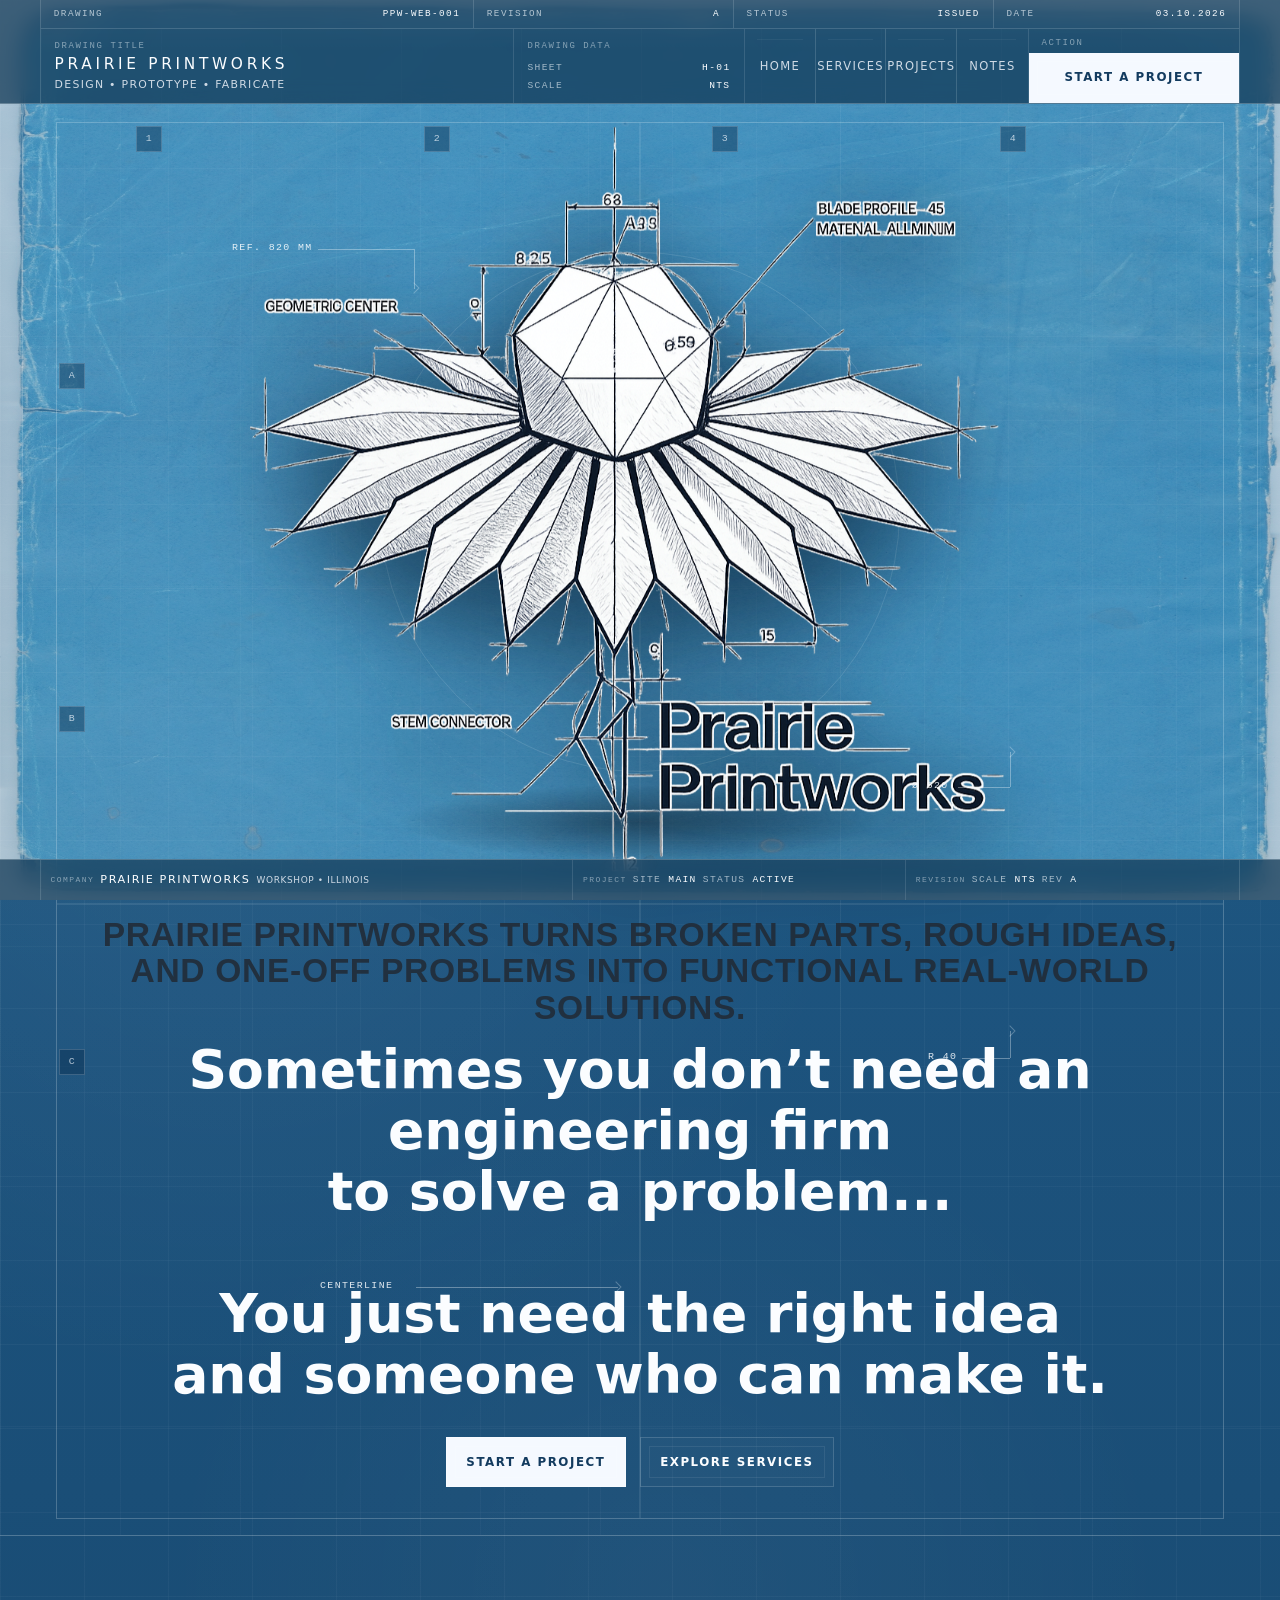
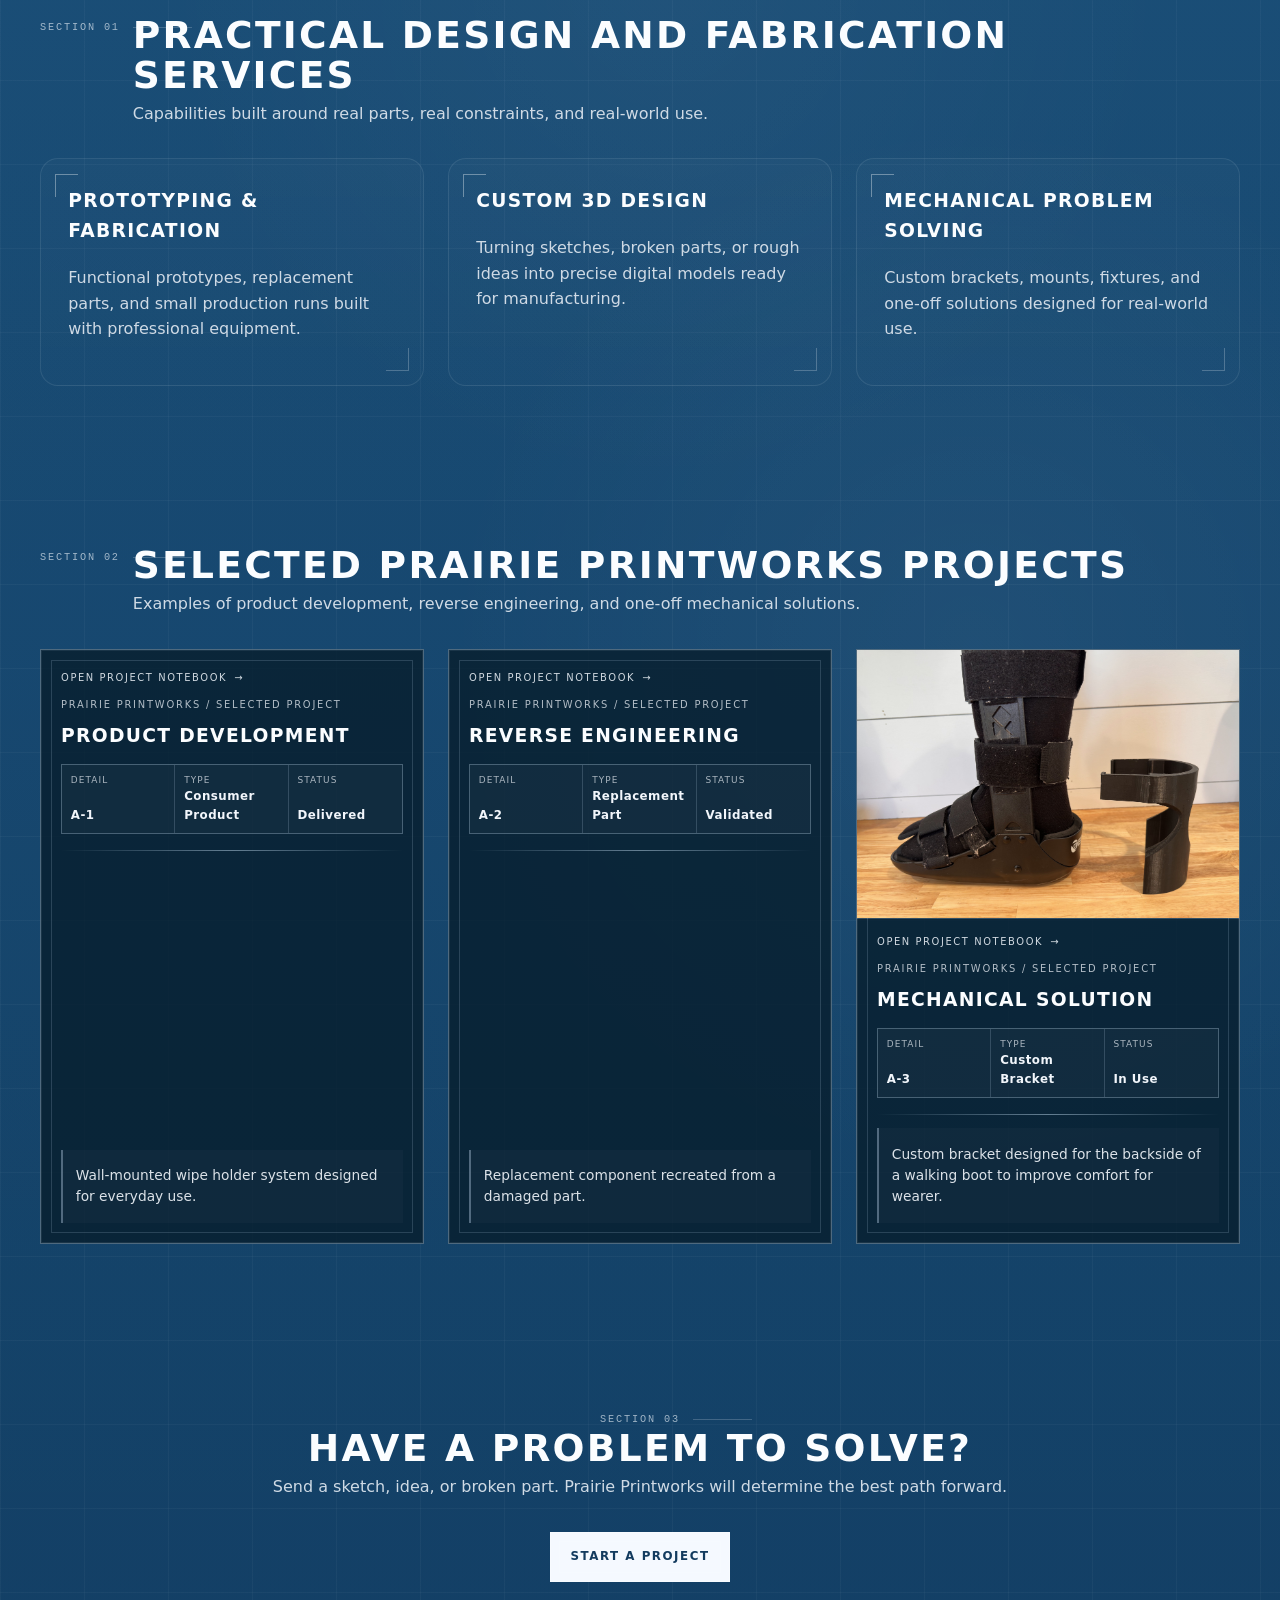
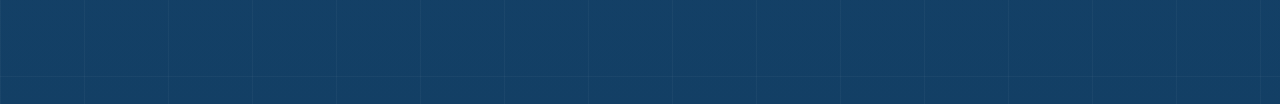
<file: index.html>
<!DOCTYPE html>
<html lang="en">
<head>
<meta charset="UTF-8" />
<meta name="viewport" content="width=device-width, initial-scale=1.0" />
<title>Prairie Printworks</title>
<link rel="stylesheet" href="assets/css/styles.css">
</head>
<body>

<header class="navbar">
  <div class="container">
    <div class="nav-revbar">
      <div class="nav-revbar-inner">
        <div class="rev-cell"><span>Drawing</span><strong>PPW-WEB-001</strong></div>
        <div class="rev-cell"><span>Revision</span><strong>A</strong></div>
        <div class="rev-cell"><span>Status</span><strong>Issued</strong></div>
        <div class="rev-cell"><span>Date</span><strong>03.10.2026</strong></div>
      </div>
    </div>
  </div>

  <div class="container nav-inner">
    <div class="titleblock-strip">
      <div class="strip-cell">
        <div class="strip-label">Drawing Title</div>
        <div class="brand">Prairie Printworks</div>
        <div class="brand-sub">Design • Prototype • Fabricate</div>
      </div>

      <div class="strip-cell strip-meta">
        <div class="strip-label">Drawing Data</div>
        <div class="drafting-meta-row"><span>Sheet</span><span>H-01</span></div>
        <div class="drafting-meta-row"><span>Scale</span><span>NTS</span></div>
      </div>

      <div class="strip-cell strip-meta-secondary" style="padding:0;">
        <div class="nav-links">
          <a href="index.html">Home</a>
          <a href="services.html">Services</a>
          <a href="projects.html">Projects</a>
          <a href="notes.html">Notes</a>
        </div>
      </div>

      <div class="strip-cell strip-cta">
        <div class="strip-cta-inner">
          <div class="strip-label" style="padding:.45rem .8rem .15rem .8rem; margin:0;">Action</div>
          <a class="btn btn-primary" href="start-a-project.html">Start a Project</a>
        </div>
      </div>
    </div>

    <nav class="mobile-nav" aria-label="Mobile navigation">
      <a href="index.html">Home</a>
      <a href="services.html">Services</a>
      <a href="projects.html">Projects</a>
      <a href="notes.html">Notes</a>
      <a href="start-a-project.html">Start a Project</a>
    </nav>
  </div>
</header>

<main>
  <section class="hero">
    <div class="container hero-inner">
      <div class="hero-frame"></div>

      <div class="zone zone-top-1">1</div>
      <div class="zone zone-top-2">2</div>
      <div class="zone zone-top-3">3</div>
      <div class="zone zone-top-4">4</div>

      <div class="zone zone-left-a">A</div>
      <div class="zone zone-left-b">B</div>
      <div class="zone zone-left-c">C</div>

      <div class="callout callout-1">
        <span class="callout-label">REF. 820 MM</span>
        <span class="callout-line-h"></span>
        <span class="callout-line-v"></span>
        <span class="callout-arrow"></span>
      </div>

      <div class="callout callout-2">
        <span class="callout-label">Ø 520</span>
        <span class="callout-line-h"></span>
        <span class="callout-line-v"></span>
        <span class="callout-arrow"></span>
      </div>

      <div class="callout callout-3">
        <span class="callout-label">R 40</span>
        <span class="callout-line-h"></span>
        <span class="callout-line-v"></span>
        <span class="callout-arrow"></span>
      </div>

      <div class="callout callout-4">
        <span class="callout-label">Centerline</span>
        <span class="callout-line-h"></span>
        <span class="callout-arrow"></span>
      </div>

      <div class="logo logo-wrap">
        <div class="logo-ring"></div>
        <div class="logo-dashed-circle"></div>
        <img src="assets/images/ppw-logo-shaded.png" alt="Prairie Printworks" />
      </div>

      <h1>Prairie Printworks turns broken parts, rough ideas, and one-off problems into functional real-world solutions.</h1>
      <p class="lead">Sometimes you don’t need an engineering firm<br>to solve a problem...<br><br>You just need the right idea<br>and someone who can make it.</p>

      <div class="hero-actions">
        <a class="btn btn-primary" href="start-a-project.html">Start a Project</a>
        <a class="btn btn-secondary" href="services.html">Explore Services</a>
      </div>
    </div>
  </section>

  <section class="section">
    <div class="container">
      <div class="section-header">
        <div class="section-kicker">Section 01</div>
        <h2 class="section-title">Practical Design and Fabrication Services</h2>
        <p class="section-sub">Capabilities built around real parts, real constraints, and real-world use.</p>
      </div>

      <div class="grid-3" style="margin-top:2rem">
        <article class="card">
          <h3>Prototyping & Fabrication</h3>
          <p>Functional prototypes, replacement parts, and small production runs built with professional equipment.</p>
        </article>

        <article class="card">
          <h3>Custom 3D Design</h3>
          <p>Turning sketches, broken parts, or rough ideas into precise digital models ready for manufacturing.</p>
        </article>

        <article class="card">
          <h3>Mechanical Problem Solving</h3>
          <p>Custom brackets, mounts, fixtures, and one-off solutions designed for real-world use.</p>
        </article>
      </div>
    </div>
  </section>

  <section class="section">
    <div class="container">
      <div class="section-header">
        <div class="section-kicker">Section 02</div>
        <h2 class="section-title">Selected Prairie Printworks Projects</h2>
        <p class="section-sub">Examples of product development, reverse engineering, and one-off mechanical solutions.</p>
      </div>

      <div class="grid-3 project-intake-grid" style="margin-top:2rem">
        <article class="project-intake-card">
          <a class="project-jump-link" href="projects.html#project-product-development" aria-label="Open Product Development project notebook">
            <span>Open project notebook</span>
          </a>
          <p class="drawing-overline">Prairie Printworks / Selected Project</p>
          <h3>Product Development</h3>
          <div class="title-block">
            <div class="title-cell">
              <span>Detail</span>
              <strong>A-1</strong>
            </div>
            <div class="title-cell">
              <span>Type</span>
              <strong>Consumer Product</strong>
            </div>
            <div class="title-cell">
              <span>Status</span>
              <strong>Delivered</strong>
            </div>
          </div>
          <div class="sheet-divider"></div>
          <div class="sheet-notes">
            <p>Wall-mounted wipe holder system designed for everyday use.</p>
          </div>
        </article>

        <article class="project-intake-card">
          <a class="project-jump-link" href="projects.html#project-reverse-engineering" aria-label="Open Reverse Engineering project notebook">
            <span>Open project notebook</span>
          </a>
          <p class="drawing-overline">Prairie Printworks / Selected Project</p>
          <h3>Reverse Engineering</h3>
          <div class="title-block">
            <div class="title-cell">
              <span>Detail</span>
              <strong>A-2</strong>
            </div>
            <div class="title-cell">
              <span>Type</span>
              <strong>Replacement Part</strong>
            </div>
            <div class="title-cell">
              <span>Status</span>
              <strong>Validated</strong>
            </div>
          </div>
          <div class="sheet-divider"></div>
          <div class="sheet-notes">
            <p>Replacement component recreated from a damaged part.</p>
          </div>
        </article>

        <article class="project-intake-card project-intake-card-image">
          <div class="project-img">
            <a href="projects.html#project-mechanical-solution" aria-label="Open Mechanical Solution project notebook">
              <img src="assets/images/bootguard.jpg" alt="Walking Boot heal guard mechanical solution bracket">
            </a>
          </div>
          <a class="project-jump-link" href="projects.html#project-mechanical-solution" aria-label="Open Mechanical Solution project notebook">
            <span>Open project notebook</span>
          </a>
          <p class="drawing-overline">Prairie Printworks / Selected Project</p>
          <h3>Mechanical Solution</h3>
          <div class="title-block">
            <div class="title-cell">
              <span>Detail</span>
              <strong>A-3</strong>
            </div>
            <div class="title-cell">
              <span>Type</span>
              <strong>Custom Bracket</strong>
            </div>
            <div class="title-cell">
              <span>Status</span>
              <strong>In Use</strong>
            </div>
          </div>
          <div class="sheet-divider"></div>
          <div class="sheet-notes">
            <p>Custom bracket designed for the backside of a walking boot to improve comfort for wearer.</p>
          </div>
        </article>
      </div>
    </div>
  </section>

  <section class="section">
    <div class="container" style="text-align:center">
      <div class="section-header" style="max-width:760px; margin:0 auto 2rem; padding-left:0;">
        <div class="section-kicker" style="position:relative; left:auto; top:auto; display:inline-block;">Section 03</div>
        <h2 class="section-title">Have a Problem to Solve?</h2>
        <p class="section-sub" style="margin:0 auto;">Send a sketch, idea, or broken part. Prairie Printworks will determine the best path forward.</p>
      </div>

      <div class="hero-actions" style="margin-top:2rem">
        <a class="btn btn-primary" href="start-a-project.html">Start a Project</a>
      </div>
    </div>
  </section>
</main>

<footer class="titlebar-bottom">
  <div class="container">
    <div class="titleblock-strip">
      <div class="strip-cell">
        <div class="strip-label">Company</div>
        <div class="brand">Prairie Printworks</div>
        <div class="brand-sub">Workshop • Illinois</div>
      </div>

      <div class="strip-cell footer-meta">
        <div class="strip-label">Project</div>
        <div>Site <strong>Main</strong></div>
        <div>Status <strong>Active</strong></div>
      </div>

      <div class="strip-cell footer-meta footer-right">
        <div class="strip-label">Revision</div>
        <div>Scale <strong>NTS</strong></div>
        <div>Rev <strong>A</strong></div>
      </div>
    </div>
  </div>
</footer>

</body>
</html>
</file>
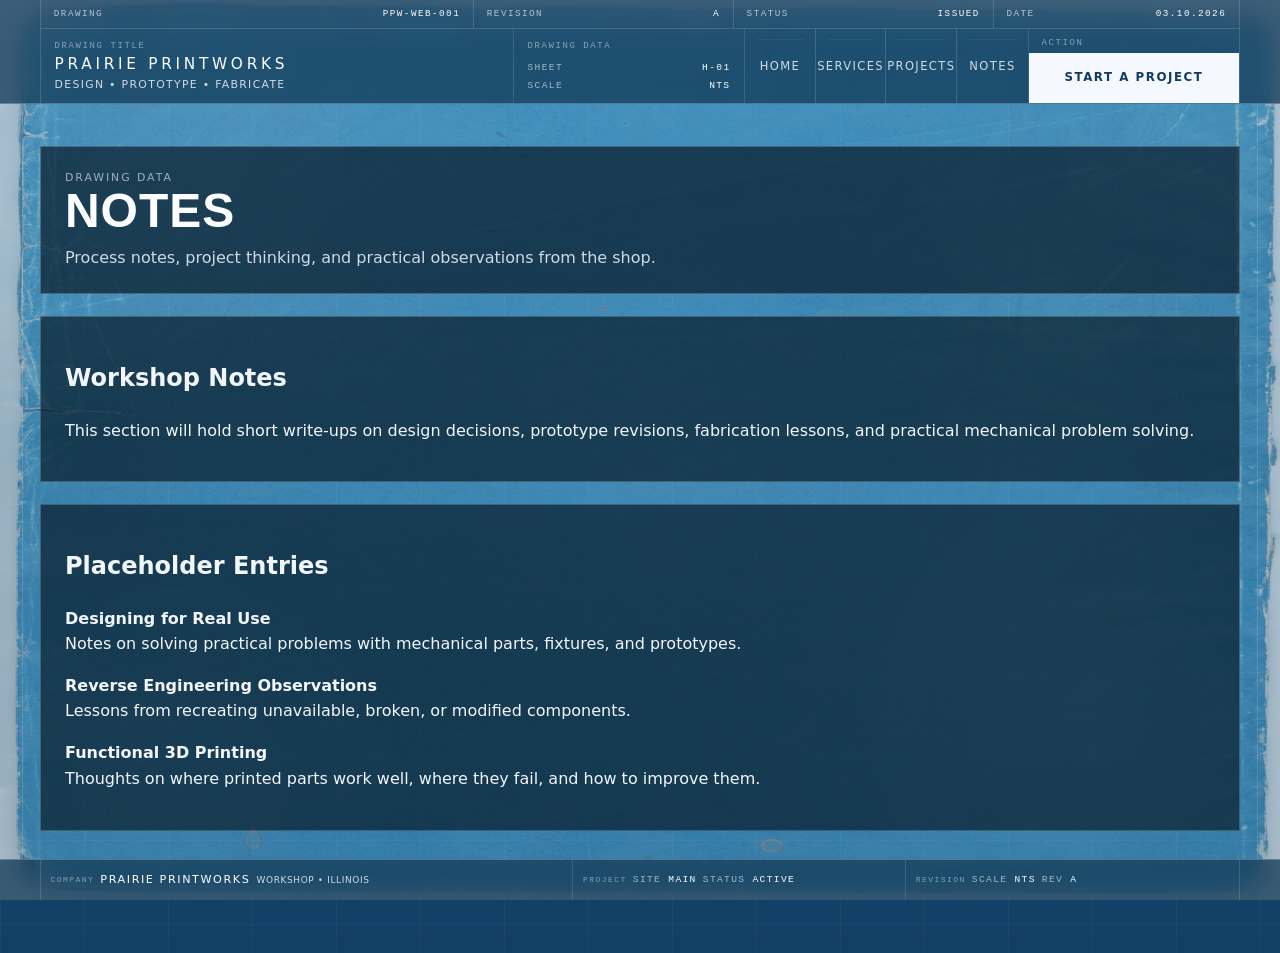
<file: notes.html>
<!DOCTYPE html>
<html lang="en">
<head>
  <meta charset="UTF-8" />
  <meta name="viewport" content="width=device-width, initial-scale=1.0" />
  <title>Notes | Prairie Printworks</title>
  <link rel="stylesheet" href="assets/css/styles.css">
</head>
<body>

<header class="navbar">
  <div class="container">
    <div class="nav-revbar">
      <div class="nav-revbar-inner">
        <div class="rev-cell"><span>Drawing</span><strong>PPW-WEB-001</strong></div>
        <div class="rev-cell"><span>Revision</span><strong>A</strong></div>
        <div class="rev-cell"><span>Status</span><strong>Issued</strong></div>
        <div class="rev-cell"><span>Date</span><strong>03.10.2026</strong></div>
      </div>
    </div>
  </div>

  <div class="container nav-inner">
    <div class="titleblock-strip">
      <div class="strip-cell">
        <div class="strip-label">Drawing Title</div>
        <div class="brand">Prairie Printworks</div>
        <div class="brand-sub">Design • Prototype • Fabricate</div>
      </div>

      <div class="strip-cell strip-meta">
        <div class="strip-label">Drawing Data</div>
        <div class="drafting-meta-row"><span>Sheet</span><span>H-01</span></div>
        <div class="drafting-meta-row"><span>Scale</span><span>NTS</span></div>
      </div>

      <div class="strip-cell strip-meta-secondary" style="padding:0;">
        <div class="nav-links">
          <a href="index.html">Home</a>
          <a href="services.html">Services</a>
          <a href="projects.html">Projects</a>
          <a href="notes.html">Notes</a>
        </div>
      </div>

      <div class="strip-cell strip-cta">
        <div class="strip-cta-inner">
          <div class="strip-label" style="padding:.45rem .8rem .15rem .8rem; margin:0;">Action</div>
          <a class="btn btn-primary" href="start-a-project.html">Start a Project</a>
        </div>
      </div>
    </div>

    <nav class="mobile-nav" aria-label="Mobile navigation">
      <a href="index.html">Home</a>
      <a href="services.html">Services</a>
      <a href="projects.html">Projects</a>
      <a href="notes.html">Notes</a>
      <a href="start-a-project.html">Start a Project</a>
    </nav>
  </div>
</header>

<main class="page-shell">
  <section class="page-hero">
    <p class="page-kicker">DRAWING DATA</p>
    <h1>Notes</h1>
    <p>Process notes, project thinking, and practical observations from the shop.</p>
  </section>

  <section class="page-section">
    <h2>Workshop Notes</h2>
    <p>This section will hold short write-ups on design decisions, prototype revisions, fabrication lessons, and practical mechanical problem solving.</p>
  </section>

  <section class="page-section">
    <h2>Placeholder Entries</h2>
    <p><strong>Designing for Real Use</strong><br>
    Notes on solving practical problems with mechanical parts, fixtures, and prototypes.</p>

    <p><strong>Reverse Engineering Observations</strong><br>
    Lessons from recreating unavailable, broken, or modified components.</p>

    <p><strong>Functional 3D Printing</strong><br>
    Thoughts on where printed parts work well, where they fail, and how to improve them.</p>
  </section>
</main>

<footer class="titlebar-bottom">
  <div class="container">
    <div class="titleblock-strip">
      <div class="strip-cell">
        <div class="strip-label">Company</div>
        <div class="brand">Prairie Printworks</div>
        <div class="brand-sub">Workshop • Illinois</div>
      </div>

      <div class="strip-cell footer-meta">
        <div class="strip-label">Project</div>
        <div>Site <strong>Main</strong></div>
        <div>Status <strong>Active</strong></div>
      </div>

      <div class="strip-cell footer-meta footer-right">
        <div class="strip-label">Revision</div>
        <div>Scale <strong>NTS</strong></div>
        <div>Rev <strong>A</strong></div>
      </div>
    </div>
  </div>
</footer>

</body>
</html>
</file>
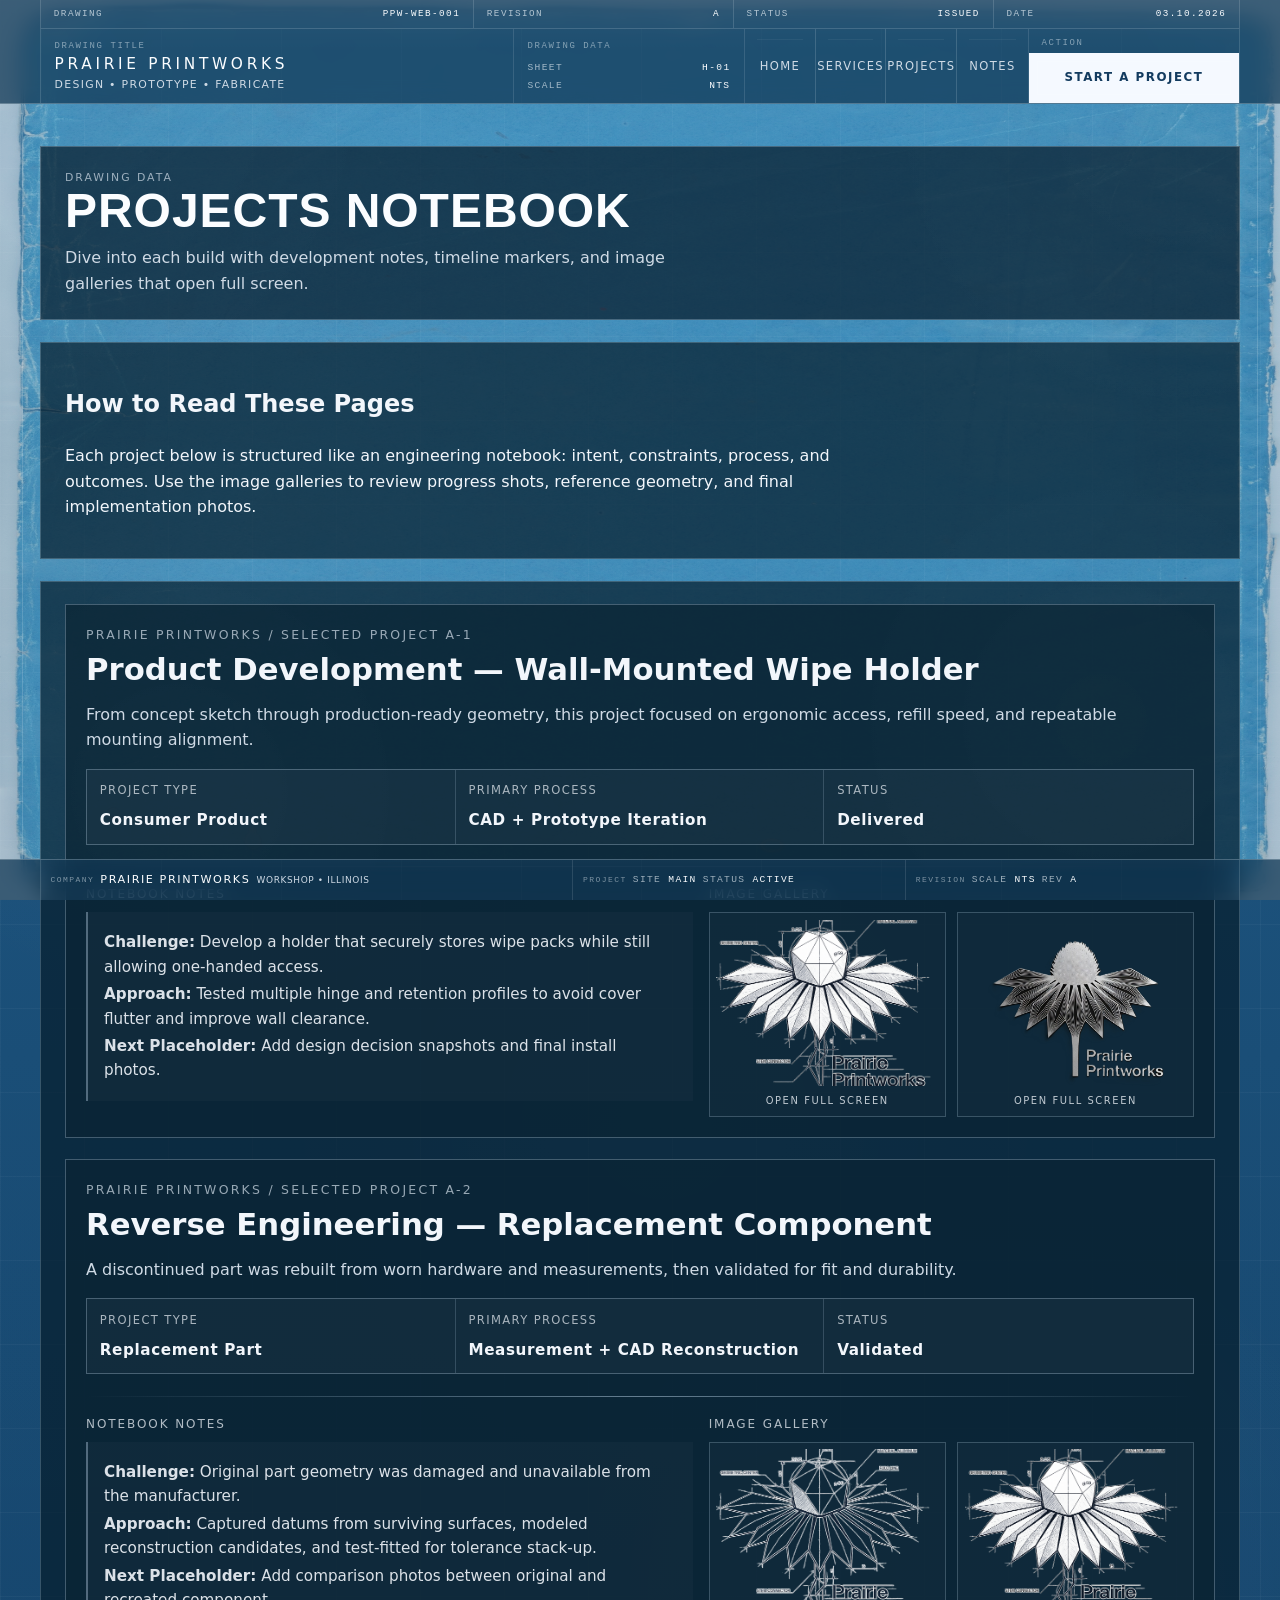
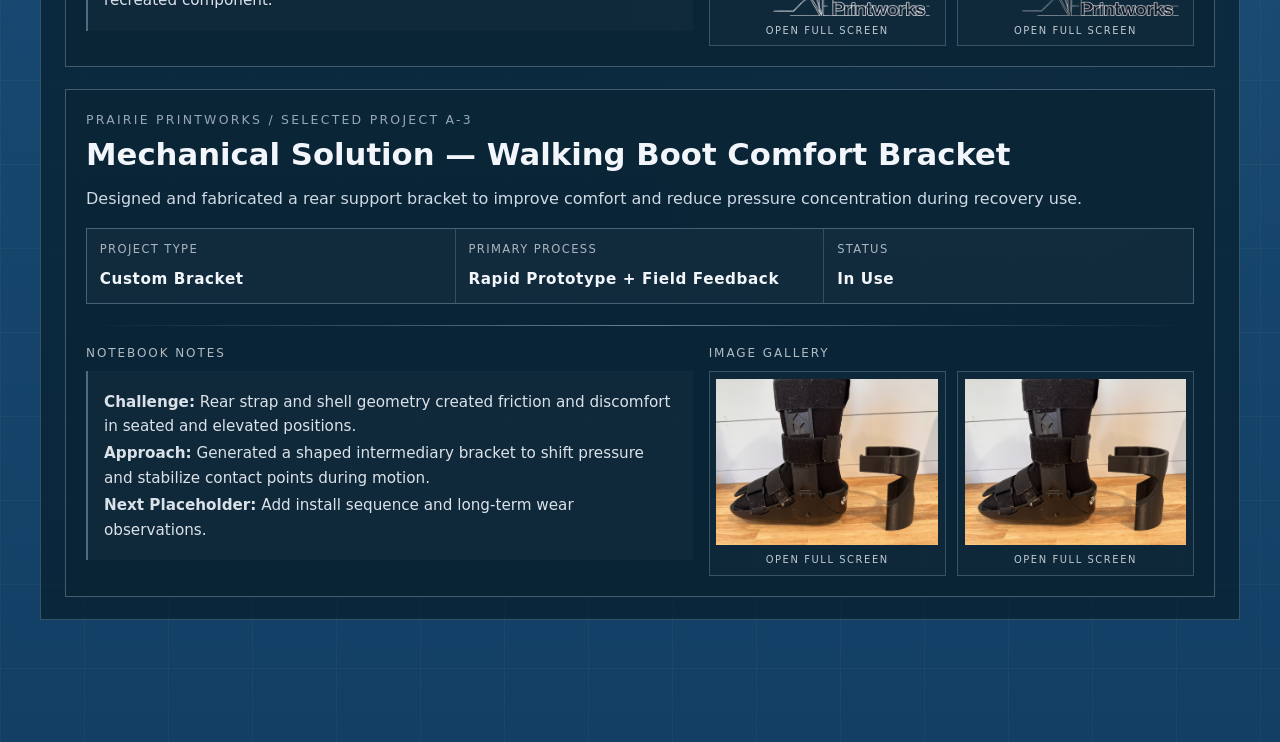
<file: projects.html>
<!DOCTYPE html>
<html lang="en">
<head>
<meta charset="UTF-8" />
<meta name="viewport" content="width=device-width, initial-scale=1.0" />
<title>Projects | Prairie Printworks</title>
<link rel="stylesheet" href="assets/css/styles.css">
</head>
<body>

<header class="navbar">
  <div class="container">
    <div class="nav-revbar">
      <div class="nav-revbar-inner">
        <div class="rev-cell"><span>Drawing</span><strong>PPW-WEB-001</strong></div>
        <div class="rev-cell"><span>Revision</span><strong>A</strong></div>
        <div class="rev-cell"><span>Status</span><strong>Issued</strong></div>
        <div class="rev-cell"><span>Date</span><strong>03.10.2026</strong></div>
      </div>
    </div>
  </div>

  <div class="container nav-inner">
    <div class="titleblock-strip">
      <div class="strip-cell">
        <div class="strip-label">Drawing Title</div>
        <div class="brand">Prairie Printworks</div>
        <div class="brand-sub">Design • Prototype • Fabricate</div>
      </div>

      <div class="strip-cell strip-meta">
        <div class="strip-label">Drawing Data</div>
        <div class="drafting-meta-row"><span>Sheet</span><span>H-01</span></div>
        <div class="drafting-meta-row"><span>Scale</span><span>NTS</span></div>
      </div>

      <div class="strip-cell strip-meta-secondary" style="padding:0;">
        <div class="nav-links">
          <a href="index.html">Home</a>
          <a href="services.html">Services</a>
          <a href="projects.html">Projects</a>
          <a href="notes.html">Notes</a>
        </div>
      </div>

      <div class="strip-cell strip-cta">
        <div class="strip-cta-inner">
          <div class="strip-label" style="padding:.45rem .8rem .15rem .8rem; margin:0;">Action</div>
          <a class="btn btn-primary" href="start-a-project.html">Start a Project</a>
        </div>
      </div>
    </div>

    <nav class="mobile-nav" aria-label="Mobile navigation">
      <a href="index.html">Home</a>
      <a href="services.html">Services</a>
      <a href="projects.html">Projects</a>
      <a href="notes.html">Notes</a>
      <a href="start-a-project.html">Start a Project</a>
    </nav>
  </div>
</header>

<main class="page-shell">

  <section class="page-hero">
    <p class="page-kicker">DRAWING DATA</p>
    <h1>Projects Notebook</h1>
    <p>Dive into each build with development notes, timeline markers, and image galleries that open full screen.</p>
  </section>

  <section class="page-section projects-notebook-intro">
    <h2>How to Read These Pages</h2>
    <p>Each project below is structured like an engineering notebook: intent, constraints, process, and outcomes. Use the image galleries to review progress shots, reference geometry, and final implementation photos.</p>
  </section>

  <section class="page-section projects-notebook-list">

    <article class="project-notebook" id="project-product-development">
      <div class="project-notebook-header">
        <p class="drawing-overline">Prairie Printworks / Selected Project A-1</p>
        <h2>Product Development &mdash; Wall-Mounted Wipe Holder</h2>
        <p>From concept sketch through production-ready geometry, this project focused on ergonomic access, refill speed, and repeatable mounting alignment.</p>
      </div>

      <div class="project-notebook-meta title-block">
        <div class="title-cell"><span>Project Type</span><strong>Consumer Product</strong></div>
        <div class="title-cell"><span>Primary Process</span><strong>CAD + Prototype Iteration</strong></div>
        <div class="title-cell"><span>Status</span><strong>Delivered</strong></div>
      </div>

      <div class="sheet-divider"></div>

      <div class="project-notebook-layout">
        <div>
          <p class="sheet-label">Notebook Notes</p>
          <div class="sheet-notes">
            <p><strong>Challenge:</strong> Develop a holder that securely stores wipe packs while still allowing one-handed access.</p>
            <p><strong>Approach:</strong> Tested multiple hinge and retention profiles to avoid cover flutter and improve wall clearance.</p>
            <p><strong>Next Placeholder:</strong> Add design decision snapshots and final install photos.</p>
          </div>
        </div>

        <div>
          <p class="sheet-label">Image Gallery</p>
          <div class="project-gallery">
            <a class="project-gallery-item" href="assets/images/ppw-logo-shaded.png" target="_blank" rel="noopener noreferrer">
              <img src="assets/images/ppw-logo-shaded.png" alt="Placeholder concept render for wall-mounted wipe holder">
              <span>Open full screen</span>
            </a>
            <a class="project-gallery-item" href="assets/images/logo.png" target="_blank" rel="noopener noreferrer">
              <img src="assets/images/logo.png" alt="Placeholder development snapshot for wipe holder prototype">
              <span>Open full screen</span>
            </a>
          </div>
        </div>
      </div>
    </article>

    <article class="project-notebook" id="project-reverse-engineering">
      <div class="project-notebook-header">
        <p class="drawing-overline">Prairie Printworks / Selected Project A-2</p>
        <h2>Reverse Engineering &mdash; Replacement Component</h2>
        <p>A discontinued part was rebuilt from worn hardware and measurements, then validated for fit and durability.</p>
      </div>

      <div class="project-notebook-meta title-block">
        <div class="title-cell"><span>Project Type</span><strong>Replacement Part</strong></div>
        <div class="title-cell"><span>Primary Process</span><strong>Measurement + CAD Reconstruction</strong></div>
        <div class="title-cell"><span>Status</span><strong>Validated</strong></div>
      </div>

      <div class="sheet-divider"></div>

      <div class="project-notebook-layout">
        <div>
          <p class="sheet-label">Notebook Notes</p>
          <div class="sheet-notes">
            <p><strong>Challenge:</strong> Original part geometry was damaged and unavailable from the manufacturer.</p>
            <p><strong>Approach:</strong> Captured datums from surviving surfaces, modeled reconstruction candidates, and test-fitted for tolerance stack-up.</p>
            <p><strong>Next Placeholder:</strong> Add comparison photos between original and recreated component.</p>
          </div>
        </div>

        <div>
          <p class="sheet-label">Image Gallery</p>
          <div class="project-gallery">
            <a class="project-gallery-item" href="assets/images/ppw-logo.png" target="_blank" rel="noopener noreferrer">
              <img src="assets/images/ppw-logo.png" alt="Placeholder reference image for reverse engineering process">
              <span>Open full screen</span>
            </a>
            <a class="project-gallery-item" href="assets/images/ppw-logo-shaded.png" target="_blank" rel="noopener noreferrer">
              <img src="assets/images/ppw-logo-shaded.png" alt="Placeholder fit-check image for reverse engineered part">
              <span>Open full screen</span>
            </a>
          </div>
        </div>
      </div>
    </article>

    <article class="project-notebook" id="project-mechanical-solution">
      <div class="project-notebook-header">
        <p class="drawing-overline">Prairie Printworks / Selected Project A-3</p>
        <h2>Mechanical Solution &mdash; Walking Boot Comfort Bracket</h2>
        <p>Designed and fabricated a rear support bracket to improve comfort and reduce pressure concentration during recovery use.</p>
      </div>

      <div class="project-notebook-meta title-block">
        <div class="title-cell"><span>Project Type</span><strong>Custom Bracket</strong></div>
        <div class="title-cell"><span>Primary Process</span><strong>Rapid Prototype + Field Feedback</strong></div>
        <div class="title-cell"><span>Status</span><strong>In Use</strong></div>
      </div>

      <div class="sheet-divider"></div>

      <div class="project-notebook-layout">
        <div>
          <p class="sheet-label">Notebook Notes</p>
          <div class="sheet-notes">
            <p><strong>Challenge:</strong> Rear strap and shell geometry created friction and discomfort in seated and elevated positions.</p>
            <p><strong>Approach:</strong> Generated a shaped intermediary bracket to shift pressure and stabilize contact points during motion.</p>
            <p><strong>Next Placeholder:</strong> Add install sequence and long-term wear observations.</p>
          </div>
        </div>

        <div>
          <p class="sheet-label">Image Gallery</p>
          <div class="project-gallery">
            <a class="project-gallery-item" href="assets/images/bootguard.jpg" target="_blank" rel="noopener noreferrer">
              <img src="assets/images/bootguard.jpg" alt="Walking boot comfort bracket installation image">
              <span>Open full screen</span>
            </a>
            <a class="project-gallery-item" href="assets/images/bootguard.jpg" target="_blank" rel="noopener noreferrer">
              <img src="assets/images/bootguard.jpg" alt="Walking boot comfort bracket alternate angle placeholder">
              <span>Open full screen</span>
            </a>
          </div>
        </div>
      </div>
    </article>

  </section>

</main>

<footer class="titlebar-bottom">
  <div class="container">
    <div class="titleblock-strip">
      <div class="strip-cell">
        <div class="strip-label">Company</div>
        <div class="brand">Prairie Printworks</div>
        <div class="brand-sub">Workshop • Illinois</div>
      </div>

      <div class="strip-cell footer-meta">
        <div class="strip-label">Project</div>
        <div>Site <strong>Main</strong></div>
        <div>Status <strong>Active</strong></div>
      </div>

      <div class="strip-cell footer-meta footer-right">
        <div class="strip-label">Revision</div>
        <div>Scale <strong>NTS</strong></div>
        <div>Rev <strong>A</strong></div>
      </div>
    </div>
  </div>
</footer>

</body>
</html>
</file>
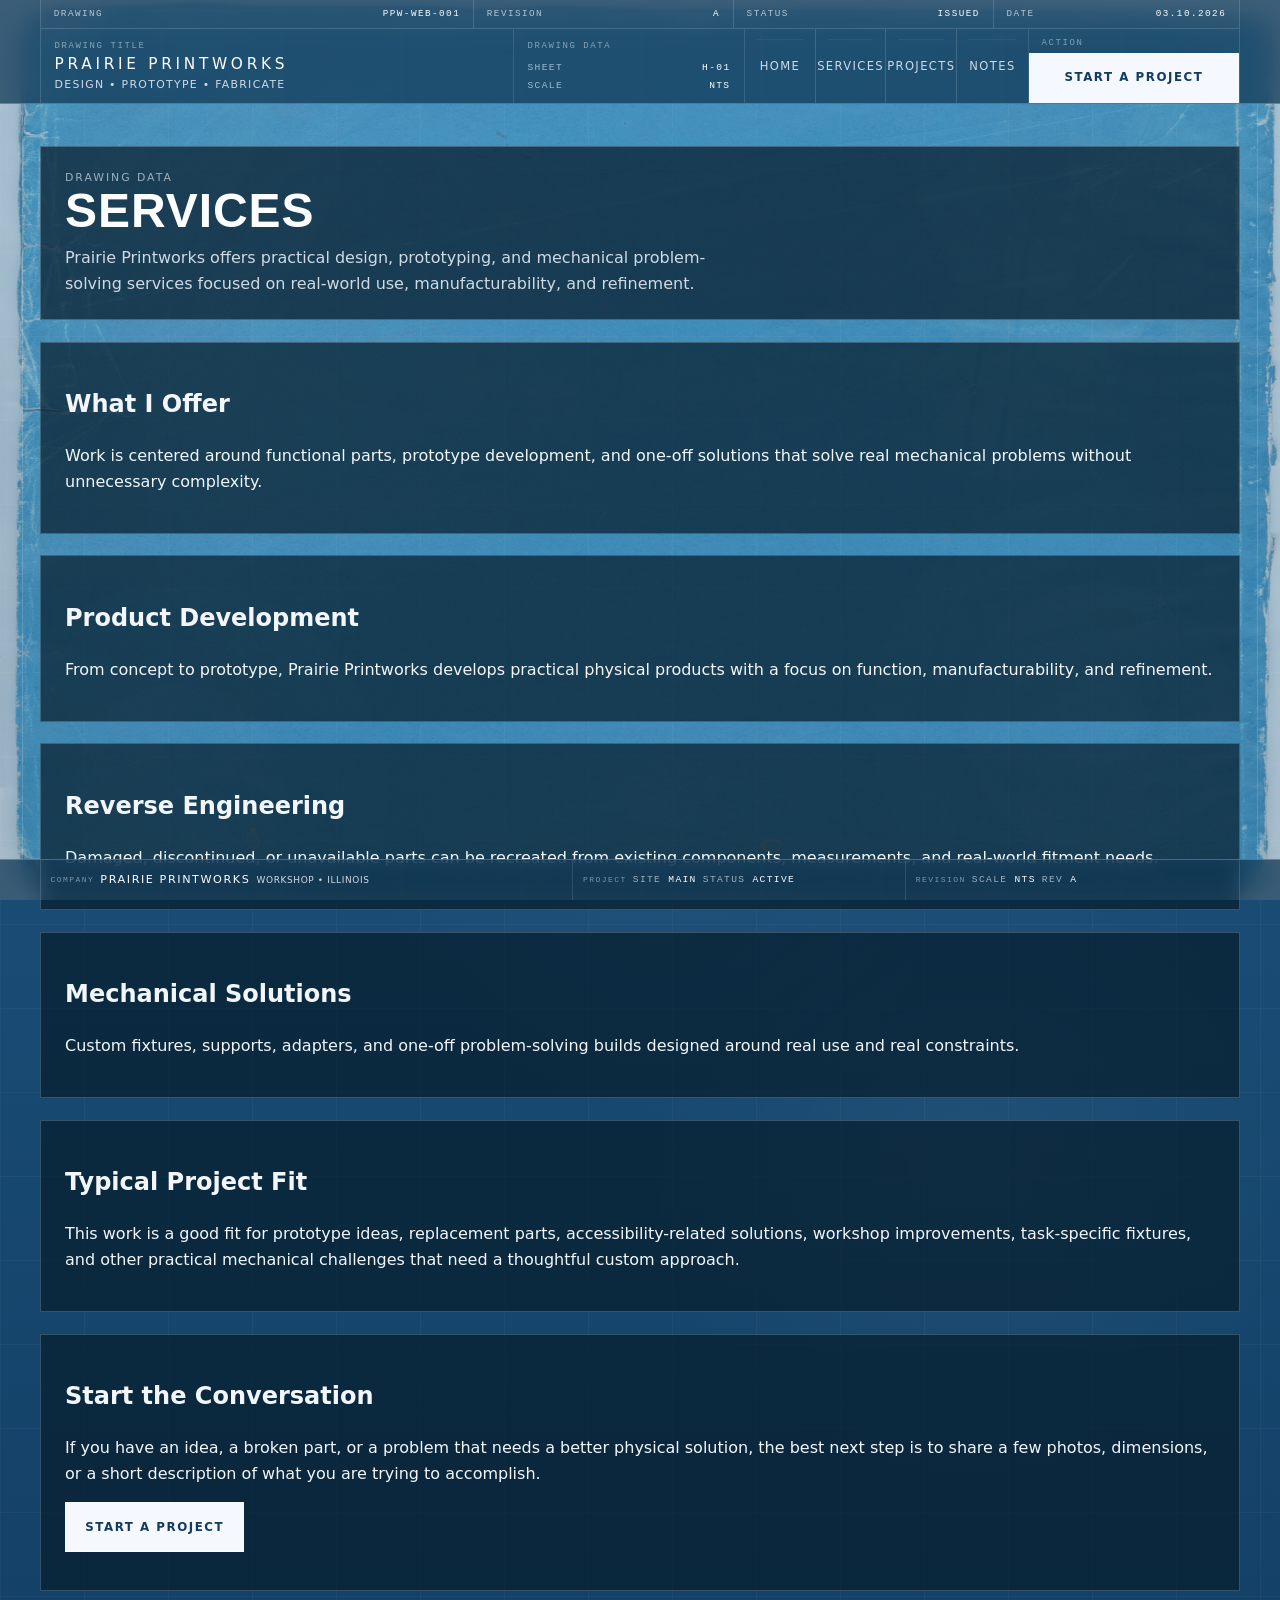
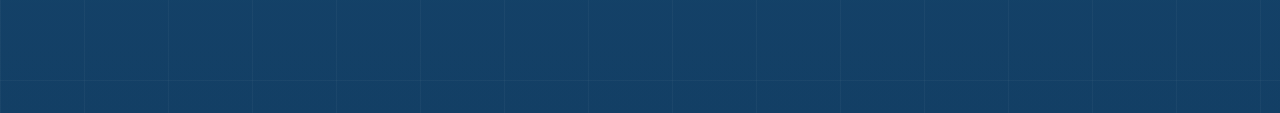
<file: services.html>
<!DOCTYPE html>
<html lang="en">
<head>
  <meta charset="UTF-8" />
  <meta name="viewport" content="width=device-width, initial-scale=1.0" />
  <title>Services | Prairie Printworks</title>
  <link rel="stylesheet" href="assets/css/styles.css">
</head>
<body>

<header class="navbar">
  <div class="container">
    <div class="nav-revbar">
      <div class="nav-revbar-inner">
        <div class="rev-cell"><span>Drawing</span><strong>PPW-WEB-001</strong></div>
        <div class="rev-cell"><span>Revision</span><strong>A</strong></div>
        <div class="rev-cell"><span>Status</span><strong>Issued</strong></div>
        <div class="rev-cell"><span>Date</span><strong>03.10.2026</strong></div>
      </div>
    </div>
  </div>

  <div class="container nav-inner">
    <div class="titleblock-strip">
      <div class="strip-cell">
        <div class="strip-label">Drawing Title</div>
        <div class="brand">Prairie Printworks</div>
        <div class="brand-sub">Design • Prototype • Fabricate</div>
      </div>

      <div class="strip-cell strip-meta">
        <div class="strip-label">Drawing Data</div>
        <div class="drafting-meta-row"><span>Sheet</span><span>H-01</span></div>
        <div class="drafting-meta-row"><span>Scale</span><span>NTS</span></div>
      </div>

      <div class="strip-cell strip-meta-secondary" style="padding:0;">
        <div class="nav-links">
          <a href="index.html">Home</a>
          <a href="services.html">Services</a>
          <a href="projects.html">Projects</a>
          <a href="notes.html">Notes</a>
        </div>
      </div>

      <div class="strip-cell strip-cta">
        <div class="strip-cta-inner">
          <div class="strip-label" style="padding:.45rem .8rem .15rem .8rem; margin:0;">Action</div>
          <a class="btn btn-primary" href="start-a-project.html">Start a Project</a>
        </div>
      </div>
    </div>

    <nav class="mobile-nav" aria-label="Mobile navigation">
      <a href="index.html">Home</a>
      <a href="services.html">Services</a>
      <a href="projects.html">Projects</a>
      <a href="notes.html">Notes</a>
      <a href="start-a-project.html">Start a Project</a>
    </nav>
  </div>
</header>

<main class="page-shell">
  <section class="page-hero">
    <p class="page-kicker">DRAWING DATA</p>
    <h1>Services</h1>
    <p>Prairie Printworks offers practical design, prototyping, and mechanical problem-solving services focused on real-world use, manufacturability, and refinement.</p>
  </section>

  <section class="page-section">
    <h2>What I Offer</h2>
    <p>Work is centered around functional parts, prototype development, and one-off solutions that solve real mechanical problems without unnecessary complexity.</p>
  </section>

  <section class="page-section">
    <h2>Product Development</h2>
    <p>From concept to prototype, Prairie Printworks develops practical physical products with a focus on function, manufacturability, and refinement.</p>
  </section>

  <section class="page-section">
    <h2>Reverse Engineering</h2>
    <p>Damaged, discontinued, or unavailable parts can be recreated from existing components, measurements, and real-world fitment needs.</p>
  </section>

  <section class="page-section">
    <h2>Mechanical Solutions</h2>
    <p>Custom fixtures, supports, adapters, and one-off problem-solving builds designed around real use and real constraints.</p>
  </section>

  <section class="page-section">
    <h2>Typical Project Fit</h2>
    <p>This work is a good fit for prototype ideas, replacement parts, accessibility-related solutions, workshop improvements, task-specific fixtures, and other practical mechanical challenges that need a thoughtful custom approach.</p>
  </section>

  <section class="page-section">
    <h2>Start the Conversation</h2>
    <p>If you have an idea, a broken part, or a problem that needs a better physical solution, the best next step is to share a few photos, dimensions, or a short description of what you are trying to accomplish.</p>
    <p><a class="btn btn-primary" href="start-a-project.html">Start a Project</a></p>
  </section>
</main>

<footer class="titlebar-bottom">
  <div class="container">
    <div class="titleblock-strip">
      <div class="strip-cell">
        <div class="strip-label">Company</div>
        <div class="brand">Prairie Printworks</div>
        <div class="brand-sub">Workshop • Illinois</div>
      </div>

      <div class="strip-cell footer-meta">
        <div class="strip-label">Project</div>
        <div>Site <strong>Main</strong></div>
        <div>Status <strong>Active</strong></div>
      </div>

      <div class="strip-cell footer-meta footer-right">
        <div class="strip-label">Revision</div>
        <div>Scale <strong>NTS</strong></div>
        <div>Rev <strong>A</strong></div>
      </div>
    </div>
  </div>
</footer>

</body>
</html>
</file>
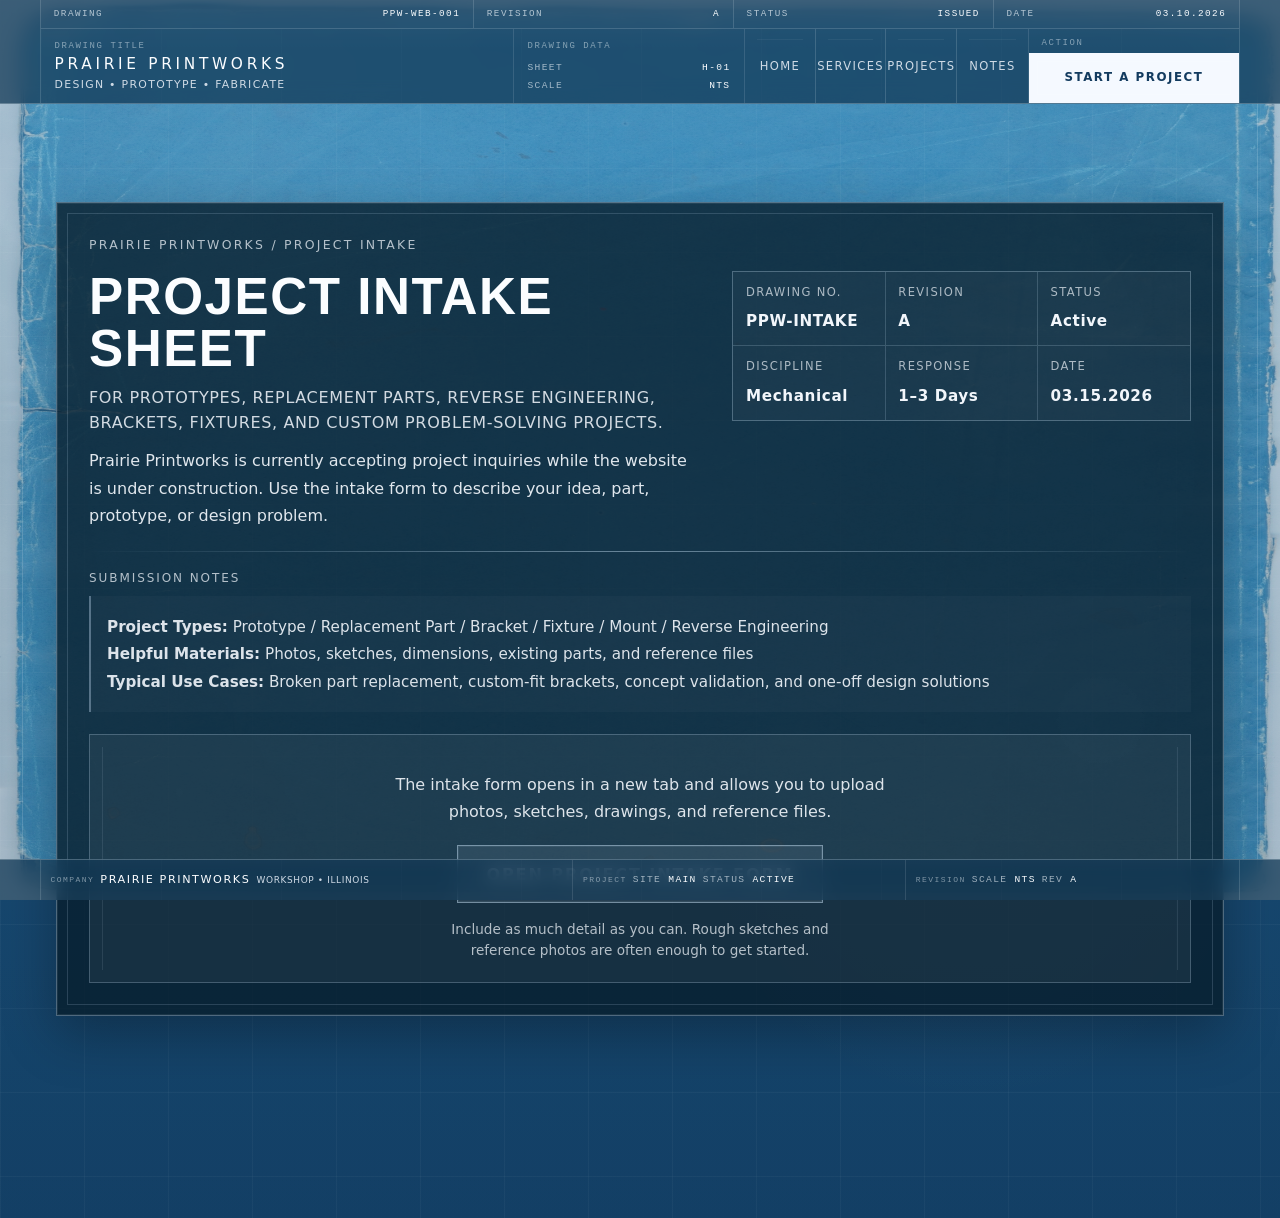
<file: start-a-project.html>
<!DOCTYPE html>
<html lang="en">
<head>
  <meta charset="UTF-8" />
  <meta name="viewport" content="width=device-width, initial-scale=1.0" />
  <title>Start a Project | Prairie Printworks</title>
  <link rel="stylesheet" href="assets/css/styles.css">
</head>
<body>

<header class="navbar">
  <div class="container">
    <div class="nav-revbar">
      <div class="nav-revbar-inner">
        <div class="rev-cell"><span>Drawing</span><strong>PPW-WEB-001</strong></div>
        <div class="rev-cell"><span>Revision</span><strong>A</strong></div>
        <div class="rev-cell"><span>Status</span><strong>Issued</strong></div>
        <div class="rev-cell"><span>Date</span><strong>03.10.2026</strong></div>
      </div>
    </div>
  </div>

  <div class="container nav-inner">
    <div class="titleblock-strip">
      <div class="strip-cell">
        <div class="strip-label">Drawing Title</div>
        <div class="brand">Prairie Printworks</div>
        <div class="brand-sub">Design • Prototype • Fabricate</div>
      </div>

      <div class="strip-cell strip-meta">
        <div class="strip-label">Drawing Data</div>
        <div class="drafting-meta-row"><span>Sheet</span><span>H-01</span></div>
        <div class="drafting-meta-row"><span>Scale</span><span>NTS</span></div>
      </div>

      <div class="strip-cell strip-meta-secondary" style="padding:0;">
        <div class="nav-links">
          <a href="index.html">Home</a>
          <a href="services.html">Services</a>
          <a href="projects.html">Projects</a>
          <a href="notes.html">Notes</a>
        </div>
      </div>

      <div class="strip-cell strip-cta">
        <div class="strip-cta-inner">
          <div class="strip-label" style="padding:.45rem .8rem .15rem .8rem; margin:0;">Action</div>
          <a class="btn btn-primary" href="start-a-project.html">Start a Project</a>
        </div>
      </div>
    </div>

    <nav class="mobile-nav" aria-label="Mobile navigation">
      <a href="index.html">Home</a>
      <a href="services.html">Services</a>
      <a href="projects.html">Projects</a>
      <a href="notes.html">Notes</a>
      <a href="start-a-project.html">Start a Project</a>
    </nav>
  </div>
</header>

<main class="page-shell">
  <section class="intake-page">
    <div class="container">
      <div class="intake-sheet">

        <p class="drawing-overline">Prairie Printworks / Project Intake</p>

        <div class="sheet-header">
          <div class="sheet-header-left">
            <h1>Project Intake Sheet</h1>
            <p class="sheet-subtitle">
              For prototypes, replacement parts, reverse engineering, brackets,
              fixtures, and custom problem-solving projects.
            </p>
            <p class="sheet-intro">
              Prairie Printworks is currently accepting project inquiries while the
              website is under construction. Use the intake form to describe your
              idea, part, prototype, or design problem.
            </p>
          </div>

          <div class="sheet-header-right">
            <div class="title-block">
              <div class="title-cell">
                <span>Drawing No.</span>
                <strong>PPW-INTAKE</strong>
              </div>
              <div class="title-cell">
                <span>Revision</span>
                <strong>A</strong>
              </div>
              <div class="title-cell">
                <span>Status</span>
                <strong>Active</strong>
              </div>
              <div class="title-cell">
                <span>Discipline</span>
                <strong>Mechanical</strong>
              </div>
              <div class="title-cell">
                <span>Response</span>
                <strong>1–3 Days</strong>
              </div>
              <div class="title-cell">
                <span>Date</span>
                <strong>03.15.2026</strong>
              </div>
            </div>
          </div>
        </div>

        <div class="sheet-divider"></div>

        <div class="sheet-notes-wrap">
          <p class="sheet-label">Submission Notes</p>
          <div class="sheet-notes">
            <p><strong>Project Types:</strong> Prototype / Replacement Part / Bracket / Fixture / Mount / Reverse Engineering</p>
            <p><strong>Helpful Materials:</strong> Photos, sketches, dimensions, existing parts, and reference files</p>
            <p><strong>Typical Use Cases:</strong> Broken part replacement, custom-fit brackets, concept validation, and one-off design solutions</p>
          </div>
        </div>

        <div class="form-launch">
          <p class="form-note">
            The intake form opens in a new tab and allows you to upload photos,
            sketches, drawings, and reference files.
          </p>

          <a href="https://docs.google.com/forms/d/e/1FAIpQLScgAayMmGe5K3tqbmvBY-voM5f__RYRBsk0F3BjVv_KRh5Bug/viewform"
             class="intake-button"
             target="_blank"
             rel="noopener noreferrer">
             Open Project Intake Form
          </a>

          <p class="form-microcopy">
            Include as much detail as you can. Rough sketches and reference photos are often enough to get started.
          </p>
        </div>

      </div>
    </div>
  </section>
</main>

<footer class="titlebar-bottom">
  <div class="container">
    <div class="titleblock-strip">
      <div class="strip-cell">
        <div class="strip-label">Company</div>
        <div class="brand">Prairie Printworks</div>
        <div class="brand-sub">Workshop • Illinois</div>
      </div>

      <div class="strip-cell footer-meta">
        <div class="strip-label">Project</div>
        <div>Site <strong>Main</strong></div>
        <div>Status <strong>Active</strong></div>
      </div>

      <div class="strip-cell footer-meta footer-right">
        <div class="strip-label">Revision</div>
        <div>Scale <strong>NTS</strong></div>
        <div>Rev <strong>A</strong></div>
      </div>
    </div>
  </div>
</footer>

</body>
</html>
</file>
<file: assets/css/styles.css>
/* Prairie Printworks styles */
:root{
  --bg:#154b73;
  --bg-deep:#103754;
  --panel:#1a5079;
  --panel-2:#15476c;

  --line:rgba(248,252,255,0.24);
  --line-soft:rgba(248,252,255,0.15);
  --line-strong:rgba(252,254,255,0.36);

  --text:#f2f6fb;
  --muted:#cfdae5;
  --heading:#fbfdff;

  --card-bg:rgba(255,255,255,0.025);
  --card-bg-2:rgba(255,255,255,0.01);

  --max:1200px;
  --radius:18px;

  --chrome-top:106px;
  --chrome-bottom:42px;
}

*{box-sizing:border-box}
html{
  scroll-behavior:smooth;
  overflow-x:clip;
}

body{
  margin:0;
  padding-top:var(--chrome-top);
  padding-bottom:var(--chrome-bottom);
  overflow-x:hidden;
  color:var(--text);
  font-family:"Arial Narrow","Bahnschrift","Segoe UI",system-ui,sans-serif;
  line-height:1.6;
  background:
    radial-gradient(circle at 18% 22%, rgba(255,255,255,0.05), transparent 24%),
    radial-gradient(circle at 76% 68%, rgba(255,255,255,0.04), transparent 22%),
    radial-gradient(circle at 52% 48%, rgba(255,255,255,0.03), transparent 28%),
    linear-gradient(180deg, rgba(255,255,255,0.03), rgba(255,255,255,0.01)),
    repeating-linear-gradient(to right, rgba(245,250,255,0.035) 0 1px, transparent 1px 84px),
    repeating-linear-gradient(to bottom, rgba(245,250,255,0.035) 0 1px, transparent 1px 84px),
    linear-gradient(180deg, #1b5a89 0%, #154a74 45%, #103d63 100%);
}

body::before{
  content:"";
  position:fixed;
  inset:22px;
  border:1px solid rgba(245,250,255,0.16);
  pointer-events:none;
  z-index:0;
}

body::after{
  content:"";
  position:fixed;
  inset:0;
  pointer-events:none;
  z-index:1;
  opacity:.72;
  background-image:
    url("../images/cyanotype-background-edges.jpg"),
    radial-gradient(circle at 12% 18%, rgba(255,255,255,.85) 0 .7px, transparent .8px),
    radial-gradient(circle at 74% 30%, rgba(255,255,255,.6) 0 .6px, transparent .7px),
    radial-gradient(circle at 60% 78%, rgba(255,255,255,.55) 0 .7px, transparent .8px),
    radial-gradient(circle at 34% 56%, rgba(255,255,255,.4) 0 .6px, transparent .7px),
    repeating-linear-gradient(11deg, rgba(255,255,255,.018) 0 1px, transparent 1px 10px),
    linear-gradient(180deg, rgba(255,255,255,.02), transparent 18%, rgba(255,255,255,.03) 60%, transparent 100%);
  background-size:
  100% 100%,
    180px 180px,
    240px 240px,
    220px 220px,
    260px 260px,
    12px 12px,
    100% 100%;
  background-position:center;
  mix-blend-mode:screen;
}

a{color:inherit;text-decoration:none}

/* Show a clear callout-style arrow cursor on selectable controls */
a[href],
button,
input[type="button"],
input[type="submit"],
input[type="reset"],
summary,
[role="button"],
[role="link"]{
  cursor:pointer;
}
img{max-width:100%;display:block}

.container{
  width:min(var(--max), calc(100% - 2rem));
  margin:auto;
  position:relative;
  z-index:2;
}

main{
  color:var(--text);
  position:relative;
}

  main::before{
  content:"";
  position:fixed;
  inset:0;
  pointer-events:none;
  z-index:1;
  opacity:.14;
  background:
    radial-gradient(circle at 8% 12%, rgba(255,255,255,0.08), transparent 18%),
    radial-gradient(circle at 92% 14%, rgba(255,255,255,0.05), transparent 20%),
    radial-gradient(circle at 14% 88%, rgba(255,255,255,0.06), transparent 16%),
    radial-gradient(circle at 86% 80%, rgba(255,255,255,0.07), transparent 18%),
    radial-gradient(circle at 50% 50%, transparent 55%, rgba(0,0,0,0.16) 100%);
  mix-blend-mode:screen;
}
  
.section{
  padding:5rem 0;
}

.grid-3{
  display:grid;
  grid-template-columns:repeat(3,1fr);
  gap:1.5rem;
}

/* TOP FRAME / NAV */

.navbar{
  position:fixed;
  top:0;
  left:0;
  right:0;
  z-index:50;
  background:rgba(16,55,84,0.72);
  backdrop-filter:blur(10px);
  border-bottom:1px solid var(--line);
}

.nav-revbar{
  border-bottom:1px solid var(--line-soft);
  background:rgba(255,255,255,0.025);
}

.nav-revbar-inner{
  display:grid;
  grid-template-columns:1.5fr .9fr .9fr .85fr;
  border-left:1px solid rgba(245,250,255,0.14);
  border-right:1px solid rgba(245,250,255,0.14);
}

.rev-cell{
  min-height:28px;
  display:flex;
  align-items:center;
  justify-content:space-between;
  gap:.8rem;
  padding:0 .8rem;
  border-right:1px solid var(--line-soft);
  font-family:"Courier New",monospace;
  font-size:.58rem;
  letter-spacing:.16em;
  text-transform:uppercase;
  color:rgba(245,250,255,0.68);
}

.rev-cell:last-child{border-right:none}

.rev-cell strong{
  font-weight:400;
  color:var(--heading);
}

.nav-inner{
  min-height:74px;
}

.titleblock-strip{
  display:grid;
  grid-template-columns:2.25fr 1.1fr 1.35fr 1fr;
  width:100%;
  border-left:1px solid rgba(245,250,255,0.14);
  border-right:1px solid rgba(245,250,255,0.14);
  position:relative;
}

.titleblock-strip::before{
  content:"";
  position:absolute;
  inset:0;
  pointer-events:none;
  background:
    linear-gradient(to bottom, rgba(255,255,255,0.03), transparent 35%),
    repeating-linear-gradient(to right, rgba(245,250,255,0.025) 0 1px, transparent 1px 120px);
  opacity:.55;
}

.strip-cell{
  min-height:74px;
  padding:.5rem .85rem;
  border-right:1px solid rgba(245,250,255,0.12);
  display:flex;
  flex-direction:column;
  justify-content:center;
  position:relative;
}

.strip-cell:last-child{border-right:none}

.strip-label{
  font-family:"Courier New",monospace;
  font-size:.56rem;
  letter-spacing:.18em;
  text-transform:uppercase;
  color:rgba(245,250,255,0.48);
  margin-bottom:.22rem;
}

.brand{
  font-size:.96rem;
  letter-spacing:.24em;
  text-transform:uppercase;
  line-height:1.08;
  color:var(--heading);
}

.brand-sub{
  font-size:.68rem;
  color:var(--muted);
  margin-top:3px;
  letter-spacing:.12em;
  text-transform:uppercase;
}

.strip-meta{
  gap:.18rem;
}

.drafting-meta-row{
  display:grid;
  grid-template-columns:auto 1fr;
  gap:.65rem;
  font-family:"Courier New",monospace;
  font-size:.6rem;
  letter-spacing:.14em;
  text-transform:uppercase;
  color:rgba(245,250,255,0.62);
}

.drafting-meta-row span:last-child{
  text-align:right;
  color:var(--heading);
}

.nav-links{
  display:grid;
  grid-template-columns:repeat(4,1fr);
  align-items:stretch;
  height:100%;
  min-height:74px;
}

.nav-links a{
  display:flex;
  align-items:center;
  justify-content:center;
  text-transform:uppercase;
  letter-spacing:.12em;
  font-size:.72rem;
  color:var(--muted);
  border-right:1px solid var(--line-soft);
  position:relative;
}

.nav-links a:last-child{border-right:none}

.nav-links a::before{
  content:"";
  position:absolute;
  left:12px;
  right:12px;
  top:10px;
  border-top:1px solid rgba(245,250,255,0.05);
}

.nav-links a:hover{
  color:var(--heading);
  background:rgba(255,255,255,0.03);
}

.mobile-nav{
  display:none;
}

.strip-cta{
  align-items:stretch;
  justify-content:stretch;
  padding:0;
}

.strip-cta-inner{
  display:grid;
  grid-template-rows:auto 1fr;
  height:100%;
  min-height:74px;
}

.btn{
  padding:.9rem 1.2rem;
  border-radius:0;
  border:1px solid rgba(245,250,255,0.16);
  display:inline-flex;
  align-items:center;
  justify-content:center;
  transition:.2s;
  text-transform:uppercase;
  letter-spacing:.13em;
  font-size:.74rem;
  font-weight:600;
  position:relative;
  overflow:hidden;
}

.btn::before{
  content:"";
  position:absolute;
  inset:8px;
  border:1px solid rgba(245,250,255,0.08);
  pointer-events:none;
}

.btn-primary{
  background:#f5f9ff;
  color:#133b5f;
  border-color:rgba(255,255,255,0.25);
}

.btn-primary:hover{
  background:#ffffff;
}

.btn-secondary{
  color:var(--heading);
  background:rgba(255,255,255,0.02);
}

.btn-secondary:hover{
  background:rgba(255,255,255,0.05);
}

.strip-cta .btn-primary{
  width:100%;
  height:100%;
  border:none;
  white-space:nowrap;
}

/* HERO */

.hero{
  position:relative;
  overflow:hidden;
  border-bottom:1px solid var(--line);
}

.hero::before{
  content:"";
  position:absolute;
  inset:0;
  pointer-events:none;
  background:
    repeating-linear-gradient(to right, rgba(245,250,255,0.04) 0 1px, transparent 1px 120px),
    repeating-linear-gradient(to bottom, rgba(245,250,255,0.04) 0 1px, transparent 1px 120px);
  opacity:.8;
}

.hero-inner{
  position:relative;
  min-height:680px;
  padding:.55rem 0 3rem;
  text-align:center;
}

.hero-frame{
  position:absolute;
  inset:1rem 1rem 1rem 1rem;
  border:1px solid rgba(245,250,255,0.16);
  pointer-events:none;
  z-index:0;
}

.hero-frame{
  position:absolute;
  inset:1rem 1rem 1rem 1rem;
  border:1px solid rgba(248,252,255,0.22);
  pointer-events:none;
  z-index:0;
}

.hero-frame::before{
  content:"";
  position:absolute;
  left:50%;
  top:0;
  bottom:0;
  width:1px;
  transform:translateX(-50%);
  background:rgba(248,252,255,0.18);
}

.hero-frame::after{
  content:"";
  position:absolute;
  left:0;
  right:0;
  top:56%;
  height:1px;
  transform:translateY(-50%);
  background:rgba(248,252,255,0.18);
}

.zone{
  position:absolute;
  width:26px;
  height:26px;
  border:1px solid rgba(245,250,255,0.18);
  display:flex;
  align-items:center;
  justify-content:center;
  font-family:"Courier New",monospace;
  font-size:.62rem;
  letter-spacing:.08em;
  color:rgba(245,250,255,0.72);
  background:rgba(10,47,81,0.45);
  z-index:3;
}

.zone-top-1{top:1.25rem;left:8%}
.zone-top-2{top:1.25rem;left:32%}
.zone-top-3{top:1.25rem;left:56%}
.zone-top-4{top:1.25rem;left:80%}

.zone-left-a{left:1.2rem;top:18%}
.zone-left-b{left:1.2rem;top:42%}
.zone-left-c{left:1.2rem;top:66%}

.callout{
  position:absolute;
  z-index:3;
  pointer-events:none;
  font-family:"Courier New",monospace;
  font-size:.62rem;
  letter-spacing:.14em;
  text-transform:uppercase;
  color:rgba(250,253,255,0.88);
}

.callout-label{
  position:absolute;
  white-space:nowrap;
}

.callout-line-h,
.callout-line-v{
  position:absolute;
  background:rgba(250,253,255,0.34);
}

.callout-line-h{height:1px}
.callout-line-v{width:1px}

.callout-arrow{
  position:absolute;
  width:8px;
  height:8px;
  border-top:1px solid rgba(245,250,255,0.28);
  border-right:1px solid rgba(245,250,255,0.28);
  transform:rotate(45deg);
}

/* top-left reference note */
.callout-1{left:16%;top:8.4rem;width:220px;height:70px}
.callout-1 .callout-label{left:0;top:0}
.callout-1 .callout-line-h{left:86px;top:9px;width:96px}
.callout-1 .callout-line-v{left:182px;top:9px;height:40px}
.callout-1 .callout-arrow{left:178px;top:44px}

/* diameter note to construction circle */
.callout-2{left:calc(50% + 17rem);top:47%;width:160px;height:44px}
.callout-2 .callout-label{left:0;top:0}
.callout-2 .callout-line-h{left:46px;top:9px;width:52px}
.callout-2 .callout-line-v{left:98px;top:-26px;height:35px}
.callout-2 .callout-arrow{left:94px;top:-30px}

/* radial note */
.callout-3{left:calc(50% + 18rem);top:66%;width:150px;height:52px}
.callout-3 .callout-label{left:0;top:0}
.callout-3 .callout-line-h{left:34px;top:9px;width:48px}
.callout-3 .callout-line-v{left:82px;top:-18px;height:27px}
.callout-3 .callout-arrow{left:78px;top:-22px}

/* centerline note lands on actual vertical centerline */
.callout-4{left:calc(50% - 20rem);top:82%;width:330px;height:26px}
.callout-4 .callout-label{left:0;top:0}
.callout-4 .callout-line-h{left:96px;top:9px;width:202px}
.callout-4 .callout-arrow{left:292px;top:5px}

.logo{
  max-width:780px;
  margin:auto;
  position:relative;
  z-index:2;
  filter:drop-shadow(0 20px 40px rgba(0,20,40,.25));
  transform-style:preserve-3d;
  perspective:1100px;
}

.logo-wrap{
  padding:.75rem 0 .2rem;
}

.logo img{
  width:100%;
  position:relative;
  z-index:2;
  transform:translateZ(0);
  animation:hero-float 8s ease-in-out infinite;
  filter:drop-shadow(0 26px 45px rgba(0, 20, 40, .45));
}

.logo::after{
  content:"";
  position:absolute;
  left:50%;
  bottom:3.2rem;
  width:min(54vw, 480px);
  height:74px;
  transform:translateX(-50%);
  background:radial-gradient(ellipse at center, rgba(8, 16, 28, .45) 0%, rgba(8, 16, 28, 0) 72%);
  pointer-events:none;
  z-index:1;
  animation:hero-shadow-float 8s ease-in-out infinite;
}

@keyframes hero-float{
  0%,
  100%{transform:translate3d(0, 0, 0) rotateX(0deg) rotateY(0deg) scale(1)}
  50%{transform:translate3d(0, -14px, 46px) rotateX(2.2deg) rotateY(-2deg) scale(1.015)}
}

@keyframes hero-shadow-float{
  0%,
  100%{opacity:.52;transform:translateX(-50%) scale(.93)}
  50%{opacity:.34;transform:translateX(-50%) scale(.82)}
}

.logo-ring,
.logo-dashed-circle{
  position:absolute;
  left:50%;
  top:50%;
  transform:translate(-50%,-50%);
  border-radius:50%;
  pointer-events:none;
}

.logo-ring{
  width:min(62vw,520px);
  height:min(62vw,520px);
  border:1px solid rgba(248,252,255,0.15);
  opacity:.9;
}

.logo-dashed-circle{
  width:min(74vw,620px);
  height:min(74vw,620px);
  border:1px dashed rgba(248,252,255,0.11);
  opacity:.46;
}

h1{
  font-size:clamp(2.35rem,6vw,4.3rem);
  line-height:1.02;
  letter-spacing:.02em;
  margin:.45rem auto .8rem;
  font-family:"Bahnschrift","DIN Alternate","Arial Narrow","Segoe UI",sans-serif;
  text-transform:uppercase;
  max-width:900px;
  position:relative;
  z-index:2;
  color:var(--heading);
}

.hero h1{
  font-size:clamp(1.25rem,2.8vw,2.1rem);
  line-height:1.08;
  max-width:1100px;
  color:rgba(33, 40, 50, 0.84);
}

.lead{
  max-width:720px;
  margin:auto;
  color:var(--muted);
  font-size:1.1rem;
  position:relative;
  z-index:2;
}

.hero .lead{
  max-width:1100px;
  font-size:clamp(1.95rem,4.5vw,3.35rem);
  line-height:1.14;
  font-weight:700;
  color:var(--heading);
}

.hero-actions{
  margin-top:2rem;
  display:flex;
  gap:.9rem;
  justify-content:center;
  flex-wrap:wrap;
  position:relative;
  z-index:2;
}

/* SECTION HEADERS */

.section-header{
  margin-bottom:2rem;
  position:relative;
  padding-left:5.8rem;
}

.section-kicker{
  position:absolute;
  left:0;
  top:.2rem;
  font-family:"Courier New",monospace;
  font-size:.64rem;
  letter-spacing:.18em;
  text-transform:uppercase;
  color:rgba(245,250,255,0.62);
}

.section-kicker::after{
  content:"";
  position:absolute;
  left:100%;
  top:50%;
  width:3.7rem;
  height:1px;
  background:rgba(245,250,255,0.2);
  margin-left:.8rem;
}

.section-title{
  margin:0 0 .35rem;
  font-size:clamp(1.65rem,3vw,2.35rem);
  text-transform:uppercase;
  letter-spacing:.06em;
  line-height:1.05;
  color:var(--heading);
}

.section-sub{
  margin:0;
  color:var(--muted);
  max-width:760px;
}

/* CARDS */

.card{
  background:linear-gradient(180deg, rgba(255,255,255,0.018), rgba(255,255,255,0.008));
  border:1px solid rgba(245,250,255,0.09);
  border-radius:var(--radius);
  padding:1.7rem;
  position:relative;
  box-shadow:none;
}
  
.card::before{
  content:"";
  position:absolute;
  top:.9rem;
  left:.9rem;
  width:22px;
  height:22px;
  border-top:1px solid var(--line-strong);
  border-left:1px solid var(--line-strong);
}

.card::after{
  content:"";
  position:absolute;
  right:.9rem;
  bottom:.9rem;
  width:22px;
  height:22px;
  border-right:1px solid var(--line);
  border-bottom:1px solid var(--line);
}

.card h3{
  color:var(--heading);
  margin-top:0;
  text-transform:uppercase;
  letter-spacing:.07em;
}

.card p{
  color:var(--muted);
}

.project{
  overflow:hidden;
  padding:0;
  border-radius:0;
  background:linear-gradient(180deg, rgba(255,255,255,0.03), rgba(255,255,255,0.012));
}

.project::before{
  content:"DETAIL";
  position:absolute;
  top:.85rem;
  left:1rem;
  font-family:"Courier New",monospace;
  font-size:.58rem;
  letter-spacing:.18em;
  text-transform:uppercase;
  color:#000;
}

.project::after{
  content:"";
  position:absolute;
  left:1rem;
  right:1rem;
  bottom:1rem;
  height:1px;
  background:rgba(245,250,255,0.2);
}

.project-img{
  aspect-ratio:16/10;
  border-bottom:1px solid rgba(0,0,0,0.9);
  display:flex;
  justify-content:center;
  align-items:center;
  color:rgba(245,250,255,0.48);
  font-size:.75rem;
  letter-spacing:.15em;
  text-transform:uppercase;
  background:
    repeating-linear-gradient(to right, rgba(245,250,255,0.03) 0 1px, transparent 1px 40px),
    repeating-linear-gradient(to bottom, rgba(245,250,255,0.03) 0 1px, transparent 1px 40px);
  position:relative;
}

.project-img img{
  width:100%;
  height:100%;
  object-fit:cover;
  display:block;
}

.project-img::before{
  content:"";
  position:absolute;
  inset:14px;
  border:1px solid rgba(0,0,0,0.9);
}

.project-img::after{
  content:"FIG.";
  position:absolute;
  right:16px;
  bottom:12px;
  font-family:"Courier New",monospace;
  font-size:.56rem;
  letter-spacing:.18em;
  color:#000;
}

.project-body{
  padding:1.25rem 1.4rem 1.55rem;
  position:relative;
}

.project-body h3{
  margin:.2rem 0 .45rem;
}

.project-ref{
  display:block;
  margin-bottom:.55rem;
  font-family:"Courier New",monospace;
  font-size:.58rem;
  letter-spacing:.18em;
  text-transform:uppercase;
  color:#000;
}

.project-intake-grid{
  align-items:stretch;
}

.project-intake-card{
  position:relative;
  background:rgba(7, 29, 43, 0.78);
  border:1px solid rgba(210, 235, 255, 0.35);
  box-shadow:0 0 0 1px rgba(210, 235, 255, 0.08) inset;
  padding:1.25rem;
  display:flex;
  flex-direction:column;
}

.project-intake-card::before{
  content:"";
  position:absolute;
  inset:10px;
  border:1px solid rgba(210, 235, 255, 0.16);
  pointer-events:none;
}

.project-intake-card .drawing-overline{
  margin:0 0 .55rem;
  font-size:.62rem;
}

.project-intake-card h3{
  margin:0 0 .8rem;
  text-transform:uppercase;
  letter-spacing:.07em;
  color:var(--heading);
}

.project-intake-card .title-block{
  grid-template-columns:repeat(3, minmax(0, 1fr));
}

.project-intake-card .title-cell{
  min-height:58px;
  padding:.48rem .55rem;
}

.project-intake-card .title-cell span{
  font-size:.56rem;
}

.project-intake-card .title-cell strong{
  font-size:.74rem;
}

.project-intake-card .sheet-divider{
  margin:1rem 0 .85rem;
}

.project-intake-card .sheet-notes{
  margin-top:auto;
  padding:.75rem .8rem;
}

.project-intake-card .sheet-notes p{
  font-size:.86rem;
  line-height:1.55;
}

.project-intake-card-image .project-img{
  margin:-1.25rem -1.25rem .9rem;
  border-bottom:1px solid rgba(210, 235, 255, 0.18);
}

.project-intake-card-image .project-img::before,
.project-intake-card-image .project-img::after{
  display:none;
}

/* FOOTER */

.titlebar-bottom{
  position:fixed;
  left:0;
  right:0;
  bottom:0;
  z-index:35;
  background:rgba(16,55,84,0.72);
  backdrop-filter:blur(10px);
  border-top:1px solid var(--line);
}

.titlebar-bottom .titleblock-strip{
  grid-template-columns:1.6fr 1fr 1fr;
}

.titlebar-bottom .strip-cell{
  min-height:40px;
  padding:.28rem .6rem;
  flex-direction:row;
  align-items:center;
  justify-content:flex-start;
  gap:.38rem;
  white-space:nowrap;
}

.titlebar-bottom .strip-label,
.titlebar-bottom .brand,
.titlebar-bottom .brand-sub{
  margin:0;
  line-height:1;
}

.titlebar-bottom .strip-label{
  font-size:.5rem;
}

.titlebar-bottom .brand{
  font-size:.7rem;
  letter-spacing:.14em;
}

.titlebar-bottom .brand-sub{
  font-size:.56rem;
  letter-spacing:.07em;
}

.titlebar-bottom .footer-meta{
  flex-direction:row;
  align-items:center;
  gap:.38rem;
}

.footer-meta{
  font-family:"Courier New",monospace;
  font-size:.6rem;
  letter-spacing:.14em;
  text-transform:uppercase;
  color:rgba(245,250,255,0.62);
  gap:.12rem;
}

.footer-meta strong{
  color:var(--heading);
  font-weight:400;
}

.footer-right{
  align-items:flex-end;
  text-align:right;
}

/* RESPONSIVE */

@media(max-width:960px){
  .grid-3{
    grid-template-columns:1fr;
  }

  .nav-revbar-inner{
    grid-template-columns:1fr 1fr;
  }

  .rev-cell:nth-child(n+3){
    display:none;
  }

  .titleblock-strip{
    grid-template-columns:1.5fr .9fr;
  }

  .strip-meta-secondary,
  .strip-cta{
    display:none;
  }

  .strip-cell{
    min-height:60px;
    padding:.42rem .65rem;
  }

  .mobile-nav{
    display:flex;
    flex-wrap:nowrap;
    border-left:1px solid rgba(245,250,255,0.14);
    border-right:1px solid rgba(245,250,255,0.14);
    border-top:1px solid rgba(245,250,255,0.08);
    overflow-x:auto;
  }

  .mobile-nav a{
    min-height:36px;
    flex:1 0 auto;
    display:flex;
    align-items:center;
    justify-content:center;
    text-transform:uppercase;
    letter-spacing:.08em;
    font-size:.56rem;
    white-space:nowrap;
    color:var(--muted);
    border-right:1px solid rgba(245,250,255,0.09);
  }

  .mobile-nav a:last-child{
    border-right:none;
  }

  .mobile-nav a:hover{
    color:var(--heading);
    background:rgba(255,255,255,0.03);
  }

  .section-header{
    padding-left:0;
  }

  .section-kicker{
    position:relative;
    display:inline-block;
    top:auto;
    left:auto;
    margin-bottom:.9rem;
  }

  .section-kicker::after{
    display:none;
  }

  .hero-inner{
    min-height:auto;
    padding:.7rem 0 3.5rem;
  }

  .hero-frame{
    inset:.8rem .8rem .8rem .8rem;
  }

  .zone,
  .callout{
    display:none;
  }

  .logo-wrap{
    padding:.55rem 0 .25rem;
  }

  .logo-ring{
  width:min(62vw,520px);
  height:min(62vw,520px);
  border:1px solid rgba(245,250,255,0.11);
}

.logo-dashed-circle{
  width:min(74vw,620px);
  height:min(74vw,620px);
  border:1px dashed rgba(245,250,255,0.09);
  opacity:.42;
}

  .footer-meta{
    font-size:.56rem;
  }

  .titlebar-bottom .titleblock-strip{
    grid-template-columns:1.4fr 1fr 1fr;
  }

  .titlebar-bottom .strip-cell{
    min-height:36px;
    padding:.24rem .4rem;
    gap:.26rem;
  }

  .titlebar-bottom .brand{
    font-size:.58rem;
    letter-spacing:.12em;
  }

  .titlebar-bottom .brand-sub{
    font-size:.5rem;
    letter-spacing:.06em;
  }

  .titlebar-bottom .strip-label,
  .titlebar-bottom .footer-meta{
    font-size:.48rem;
    letter-spacing:.1em;
  }

  .brand{
    font-size:.82rem;
  }

  .brand-sub{
    font-size:.62rem;
  }
}

@media(max-width:640px){
  .hero-actions{
    flex-direction:column;
    align-items:stretch;
    width:min(320px,100%);
    margin-left:auto;
    margin-right:auto;
  }

  .hero-actions .btn{
    width:100%;
  }

  .rev-cell{
    font-size:.54rem;
    padding:0 .55rem;
  }

  .project-intake-card .title-block{
    grid-template-columns:repeat(2, minmax(0, 1fr));
  }

  .project-intake-card .title-cell:nth-child(3n){
    border-right:1px solid rgba(210, 235, 255, 0.18);
  }

  .project-intake-card .title-cell:nth-child(2n){
    border-right:none;
  }

  .project-intake-card .title-cell:nth-last-child(-n + 3){
    border-bottom:1px solid rgba(210, 235, 255, 0.18);
  }

  .project-intake-card .title-cell:nth-last-child(-n + 2){
    border-bottom:none;
  }
}

.intake-page {
  padding: 3.5rem 0 5rem;
}

.intake-sheet {
  position: relative;
  background: rgba(7, 29, 43, 0.78);
  border: 1px solid rgba(210, 235, 255, 0.35);
  box-shadow:
    0 0 0 1px rgba(210, 235, 255, 0.08) inset,
    0 18px 50px rgba(0, 0, 0, 0.28);
  padding: 2rem;
  backdrop-filter: blur(1px);
}

.intake-sheet::before {
  content: "";
  position: absolute;
  inset: 10px;
  border: 1px solid rgba(210, 235, 255, 0.16);
  pointer-events: none;
}

.drawing-overline {
  margin: 0 0 1rem;
  font-size: 0.78rem;
  letter-spacing: 0.18em;
  text-transform: uppercase;
  opacity: 0.72;
}

.sheet-header {
  display: grid;
  grid-template-columns: 1.35fr 1fr;
  gap: 1.5rem;
  align-items: start;
}

.sheet-header h1 {
  margin: 0 0 0.65rem;
  font-size: clamp(2.2rem, 4vw, 3.25rem);
  line-height: 1.02;
  text-transform: uppercase;
  letter-spacing: 0.03em;
}

.sheet-subtitle {
  margin: 0 0 0.75rem;
  max-width: 42rem;
  font-size: 1rem;
  line-height: 1.55;
  text-transform: uppercase;
  letter-spacing: 0.04em;
  opacity: 0.86;
}

.sheet-intro {
  max-width: 60ch;
  margin: 0;
  font-size: 1rem;
  line-height: 1.7;
  opacity: 0.92;
}

.title-block {
  display: grid;
  grid-template-columns: repeat(3, minmax(0, 1fr));
  border: 1px solid rgba(210, 235, 255, 0.28);
  background: rgba(255, 255, 255, 0.03);
}

.title-cell {
  min-height: 74px;
  padding: 0.7rem 0.8rem;
  border-right: 1px solid rgba(210, 235, 255, 0.18);
  border-bottom: 1px solid rgba(210, 235, 255, 0.18);
  display: flex;
  flex-direction: column;
  justify-content: space-between;
}

.title-cell:nth-child(3n) {
  border-right: none;
}

.title-cell:nth-last-child(-n + 3) {
  border-bottom: none;
}

.title-cell span {
  font-size: 0.72rem;
  text-transform: uppercase;
  letter-spacing: 0.12em;
  opacity: 0.68;
}

.title-cell strong {
  font-size: 0.95rem;
  font-weight: 600;
  letter-spacing: 0.04em;
}

.sheet-divider {
  height: 1px;
  margin: 1.35rem 0 1.1rem;
  background: linear-gradient(
    to right,
    rgba(210, 235, 255, 0),
    rgba(210, 235, 255, 0.45),
    rgba(210, 235, 255, 0)
  );
}

.sheet-notes-wrap {
  margin-bottom: 1.35rem;
}

.sheet-label {
  margin: 0 0 0.5rem;
  font-size: 0.75rem;
  text-transform: uppercase;
  letter-spacing: 0.16em;
  opacity: 0.72;
}

.sheet-notes {
  padding: 0.95rem 1rem;
  border-left: 2px solid rgba(210, 235, 255, 0.34);
  background: rgba(255, 255, 255, 0.025);
}

.sheet-notes p {
  margin: 0.2rem 0;
  font-size: 0.95rem;
  line-height: 1.6;
  opacity: 0.9;
}

.form-launch {
  text-align: center;
  padding: 2.25rem 1rem 1.25rem;
  border: 1px solid rgba(210, 235, 255, 0.24);
  background: rgba(239, 248, 255, 0.05);
  position: relative;
}

.form-launch::before,
.form-launch::after {
  content: "";
  position: absolute;
  top: 12px;
  bottom: 12px;
  width: 1px;
  background: rgba(210, 235, 255, 0.1);
}

.form-launch::before {
  left: 12px;
}

.form-launch::after {
  right: 12px;
}

.form-note {
  max-width: 52ch;
  margin: 0 auto 1.25rem;
  font-size: 1rem;
  line-height: 1.7;
  opacity: 0.9;
}

.intake-button {
  display: inline-block;
  padding: 0.95rem 1.75rem;
  border: 1px solid rgba(210, 235, 255, 0.45);
  background: rgba(210, 235, 255, 0.08);
  color: inherit;
  text-decoration: none;
  text-transform: uppercase;
  letter-spacing: 0.12em;
  font-weight: 600;
  transition: transform 0.2s ease, background 0.2s ease, border-color 0.2s ease, box-shadow 0.2s ease;
  box-shadow: 0 0 0 1px rgba(210, 235, 255, 0.08) inset;
}

.intake-button:hover {
  background: rgba(210, 235, 255, 0.16);
  border-color: rgba(210, 235, 255, 0.7);
  transform: translateY(-2px);
  box-shadow: 0 0 0 1px rgba(210, 235, 255, 0.18) inset;
}

.form-microcopy {
  margin: 0.95rem auto 0;
  max-width: 46ch;
  font-size: 0.85rem;
  line-height: 1.6;
  opacity: 0.72;
}

@media (max-width: 860px) {
  .sheet-header {
    grid-template-columns: 1fr;
  }

  .title-block {
    grid-template-columns: repeat(2, minmax(0, 1fr));
  }

  .title-cell:nth-child(3n) {
    border-right: 1px solid rgba(210, 235, 255, 0.18);
  }

  .title-cell:nth-child(2n) {
    border-right: none;
  }

  .title-cell:nth-last-child(-n + 3) {
    border-bottom: 1px solid rgba(210, 235, 255, 0.18);
  }

  .title-cell:nth-last-child(-n + 2) {
    border-bottom: none;
  }

  .intake-sheet {
    padding: 1.25rem;
  }
}

@media (max-width: 560px) {
  .title-block {
    grid-template-columns: 1fr;
  }

  .title-cell,
  .title-cell:nth-child(3n),
  .title-cell:nth-child(2n) {
    border-right: none;
  }

  .title-cell:nth-last-child(-n + 2) {
    border-bottom: 1px solid rgba(210, 235, 255, 0.18);
  }

  .title-cell:last-child {
    border-bottom: none;
  }

  .sheet-header h1 {
    font-size: 2rem;
  }

  .sheet-subtitle {
    font-size: 0.92rem;
  }
}

@media(max-width:960px){
  :root{
    --chrome-top:97px;
    --chrome-bottom:38px;
  }
}

.page-shell {
  width: min(var(--max), calc(100% - 2rem));
  margin: 0 auto;
  padding: 2.5rem 0 5rem;
  position: relative;
  z-index: 2;
}

.page-hero {
  border: 1px solid rgba(210, 235, 255, 0.26);
  background: rgba(7, 29, 43, 0.72);
  padding: 1.4rem 1.5rem;
}

.page-kicker {
  margin: 0 0 0.4rem;
  font-size: 0.68rem;
  letter-spacing: 0.18em;
  text-transform: uppercase;
  opacity: 0.72;
}

.page-hero h1 {
  margin: 0 0 0.6rem;
  font-size: clamp(2rem, 3.8vw, 3rem);
}

.page-hero p {
  margin: 0;
  max-width: 64ch;
  color: var(--muted);
}

.page-section {
  margin-top: 1.35rem;
  border: 1px solid rgba(210, 235, 255, 0.22);
  background: rgba(7, 29, 43, 0.7);
  padding: 1.4rem 1.5rem;
}

.projects-notebook-intro p {
  max-width: 82ch;
}

.project-jump-link {
  display: inline-flex;
  align-items: center;
  gap: 0.45rem;
  margin-bottom: 0.7rem;
  font-size: 0.62rem;
  text-transform: uppercase;
  letter-spacing: 0.16em;
  color: rgba(245, 250, 255, 0.84);
}

.project-jump-link::after {
  content: "→";
}

.project-intake-card-image .project-img a {
  display: block;
  width: 100%;
  height: 100%;
}

.projects-notebook-list {
  display: grid;
  gap: 1.35rem;
}

.project-notebook {
  border: 1px solid rgba(210, 235, 255, 0.28);
  background: rgba(10, 35, 52, 0.72);
  padding: 1.25rem;
}

.project-notebook-header h2 {
  margin: 0 0 0.45rem;
  font-size: clamp(1.35rem, 2.4vw, 2rem);
}

.project-notebook-header p {
  margin: 0;
  color: var(--muted);
}

.project-notebook-meta {
  margin-top: 1rem;
}

.project-notebook-layout {
  display: grid;
  grid-template-columns: 1.25fr 1fr;
  gap: 1rem;
  align-items: start;
}

.project-gallery {
  display: grid;
  grid-template-columns: repeat(2, minmax(0, 1fr));
  gap: 0.7rem;
}

.project-gallery-item {
  border: 1px solid rgba(210, 235, 255, 0.22);
  background: rgba(255, 255, 255, 0.02);
  padding: 0.42rem;
}

.project-gallery-item img {
  width: 100%;
  aspect-ratio: 4 / 3;
  object-fit: cover;
}

.project-gallery-item span {
  display: block;
  margin-top: 0.45rem;
  text-align: center;
  font-size: 0.62rem;
  text-transform: uppercase;
  letter-spacing: 0.16em;
  opacity: 0.78;
}

@media (max-width: 900px) {
  .project-notebook-layout {
    grid-template-columns: 1fr;
  }
}

@media (max-width: 640px) {
  .project-gallery {
    grid-template-columns: 1fr;
  }
}
</file>
